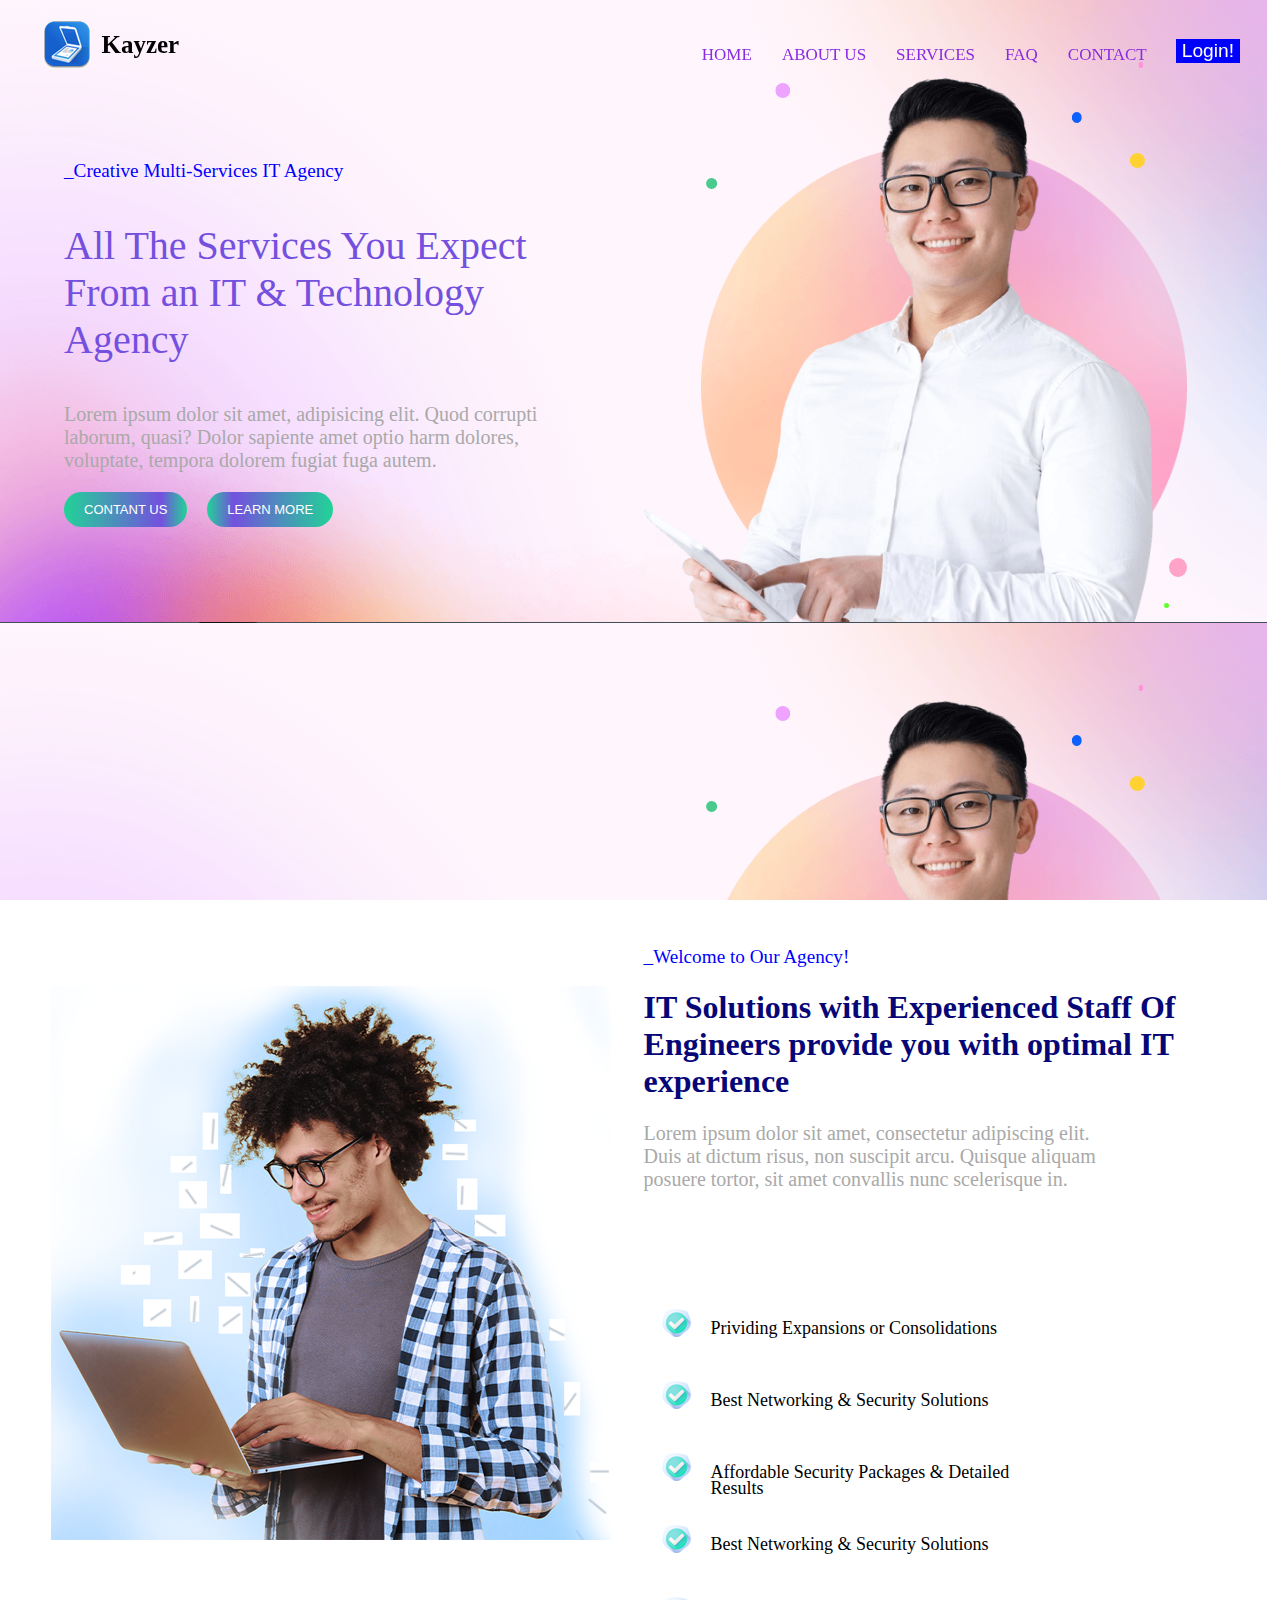
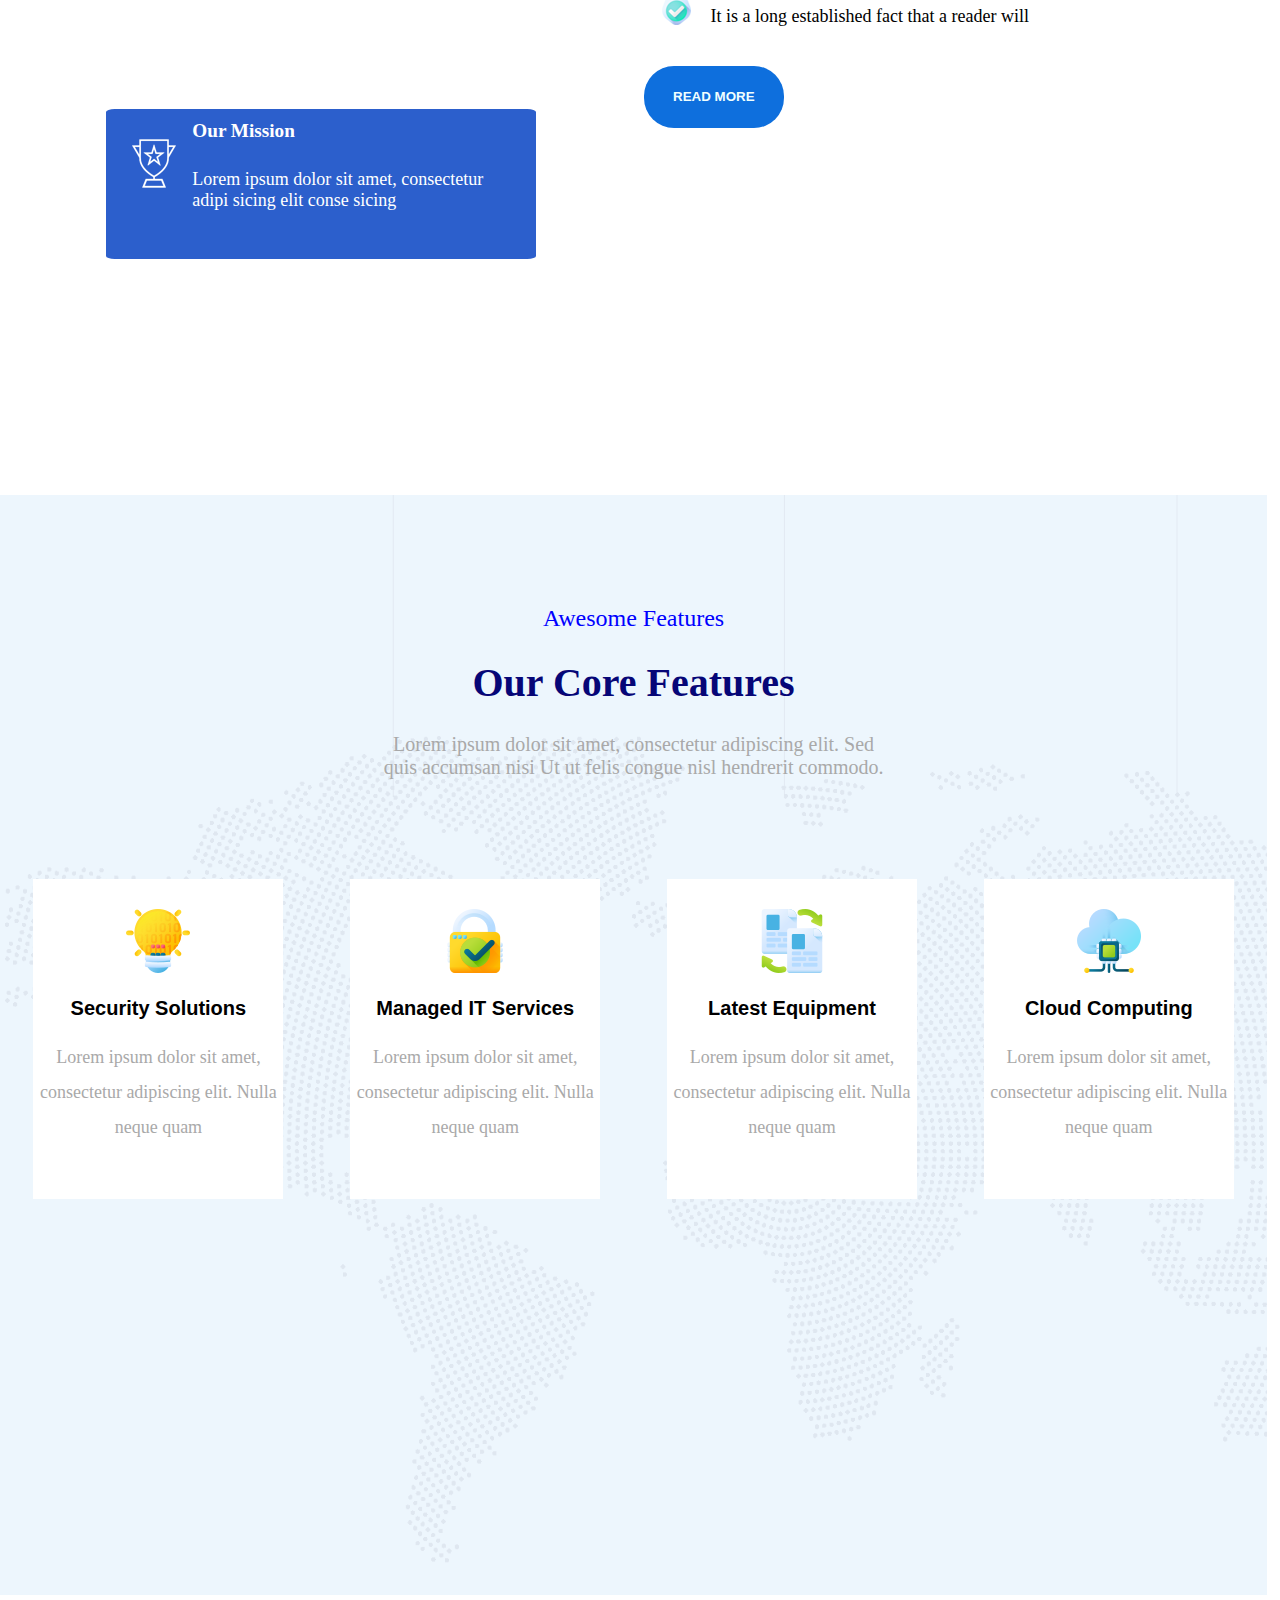
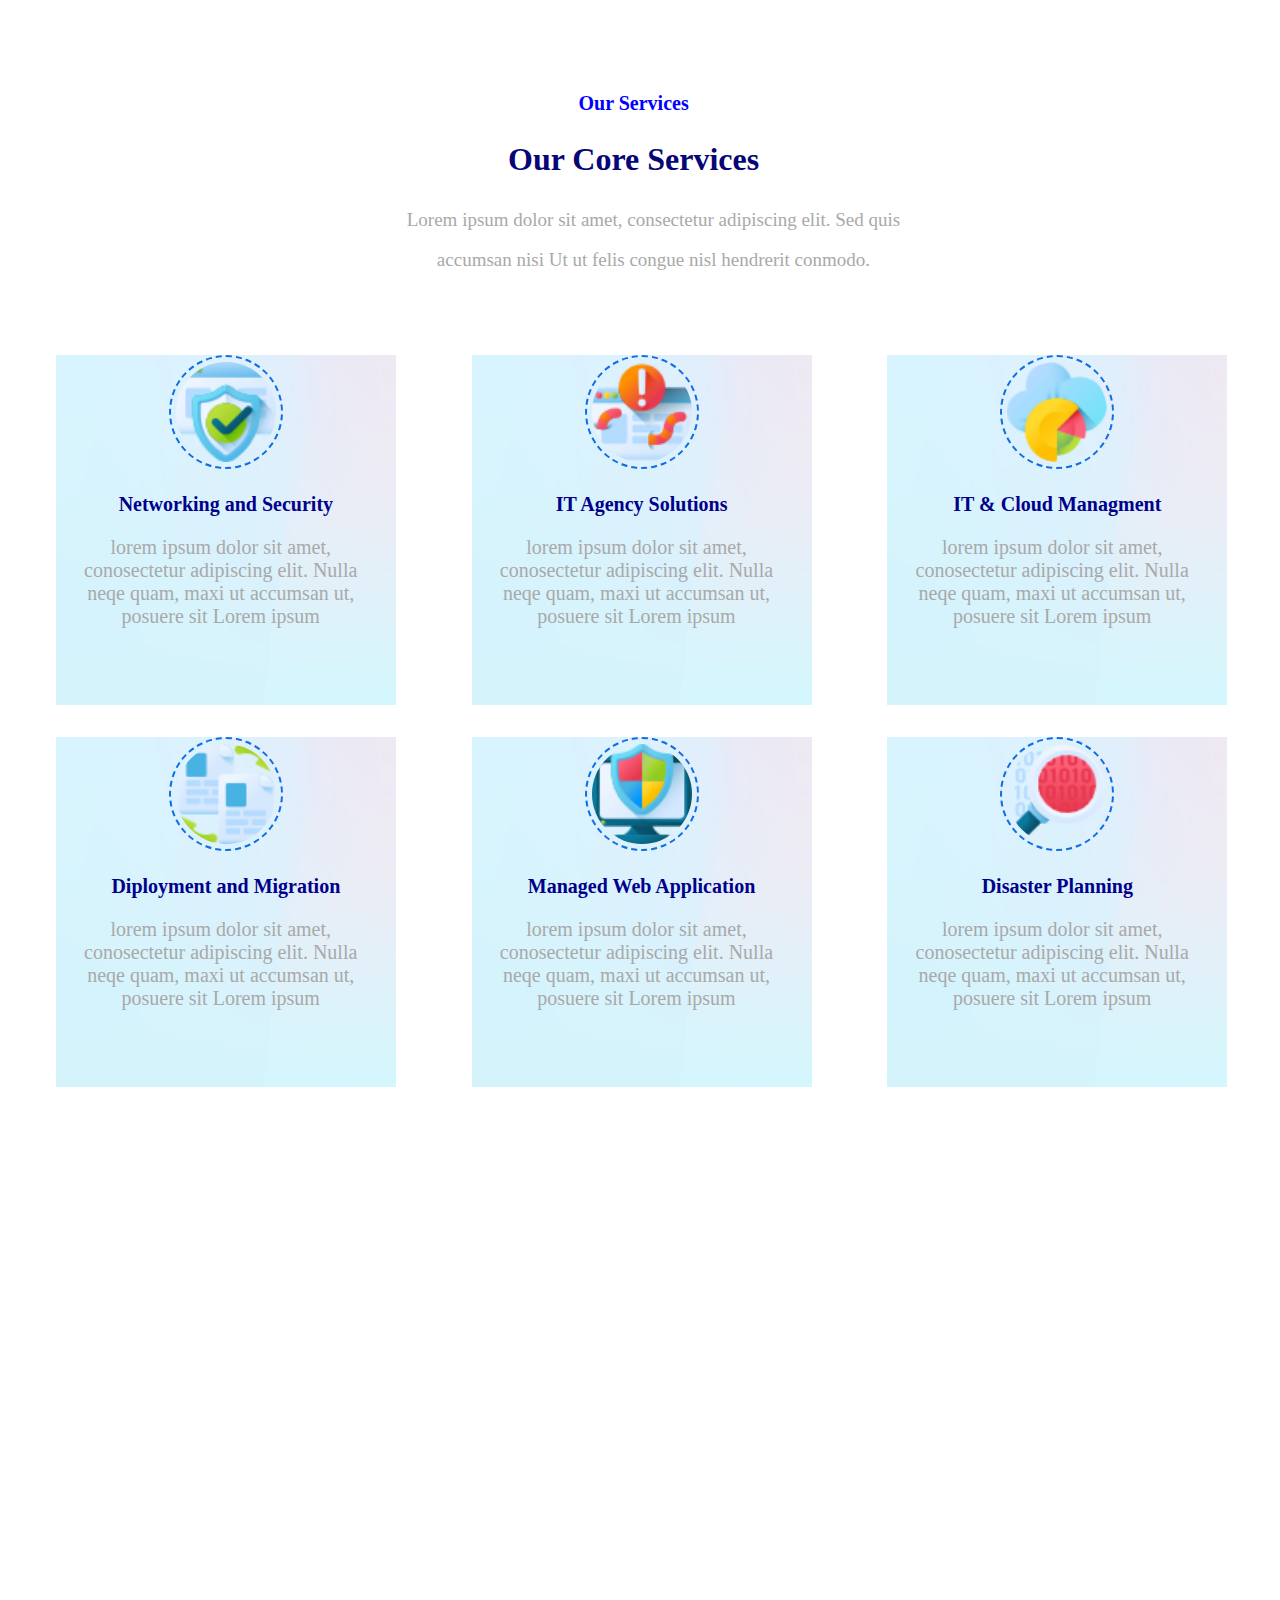
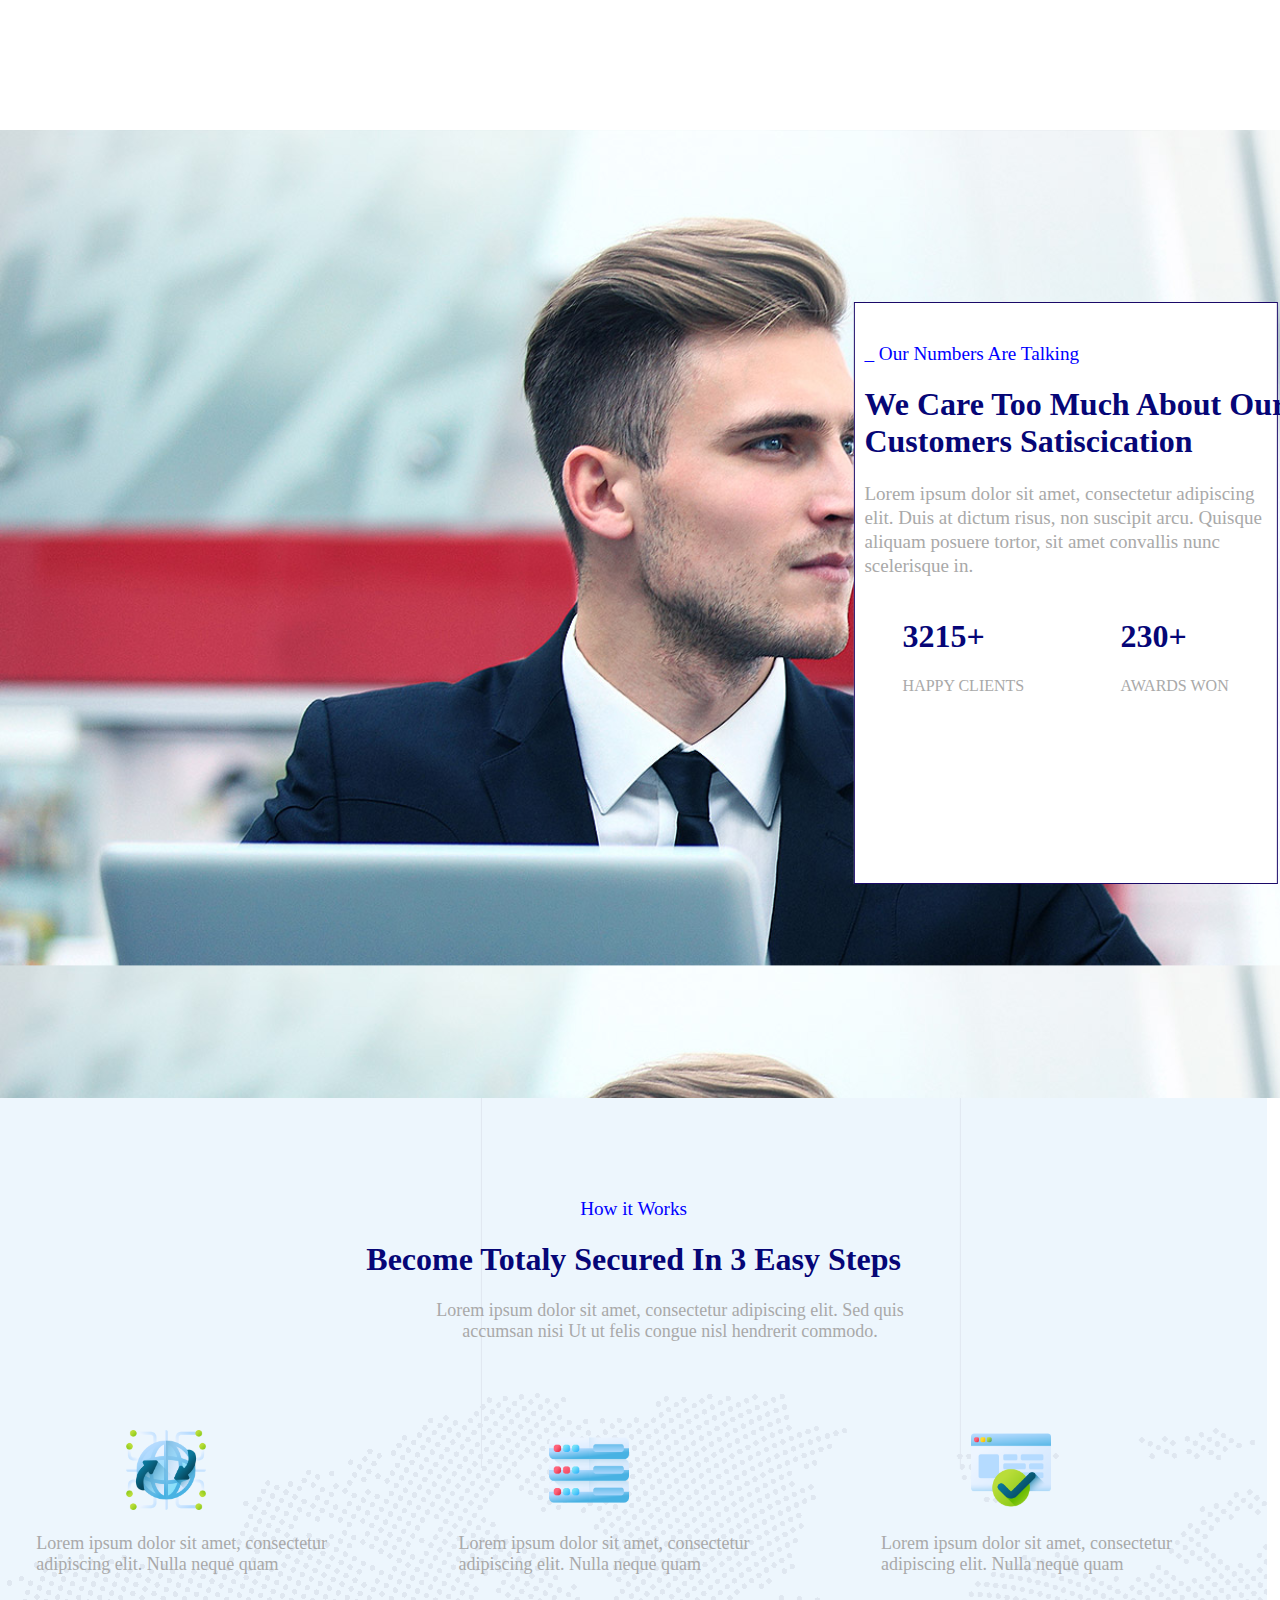
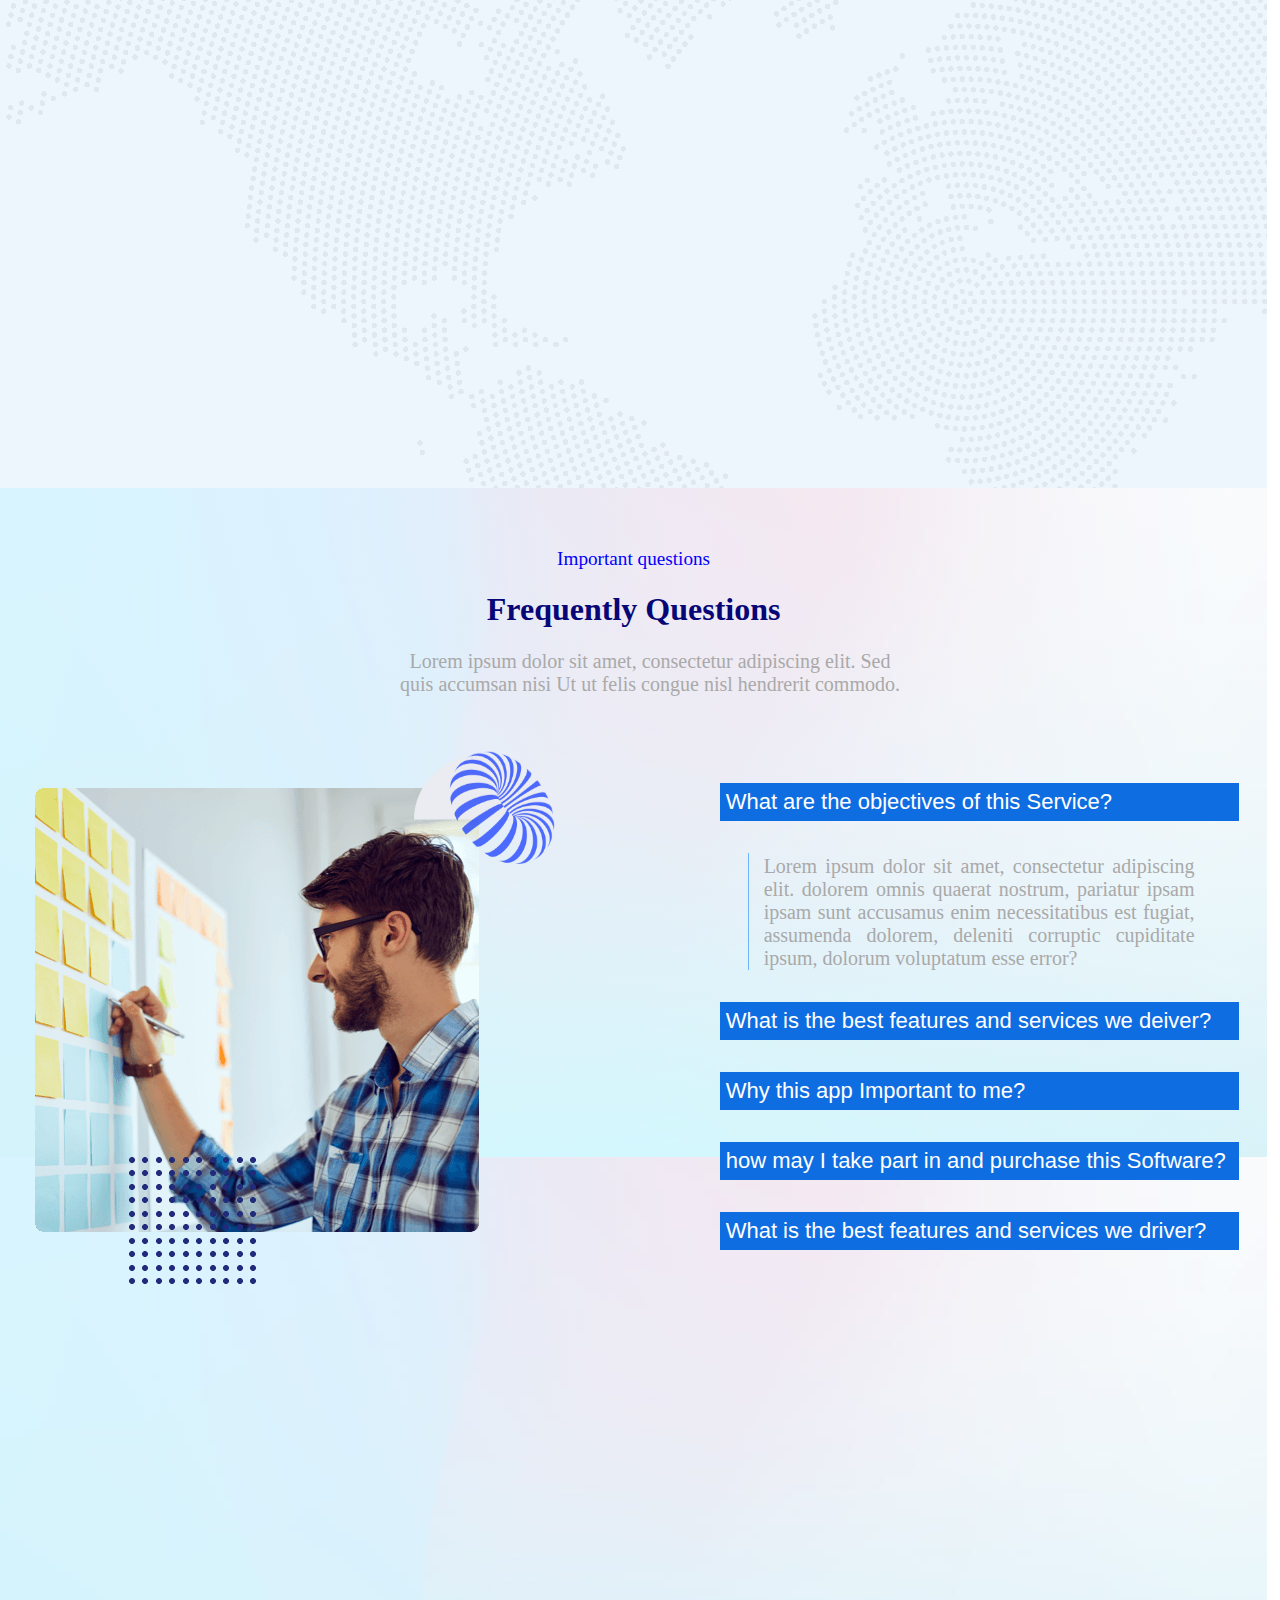
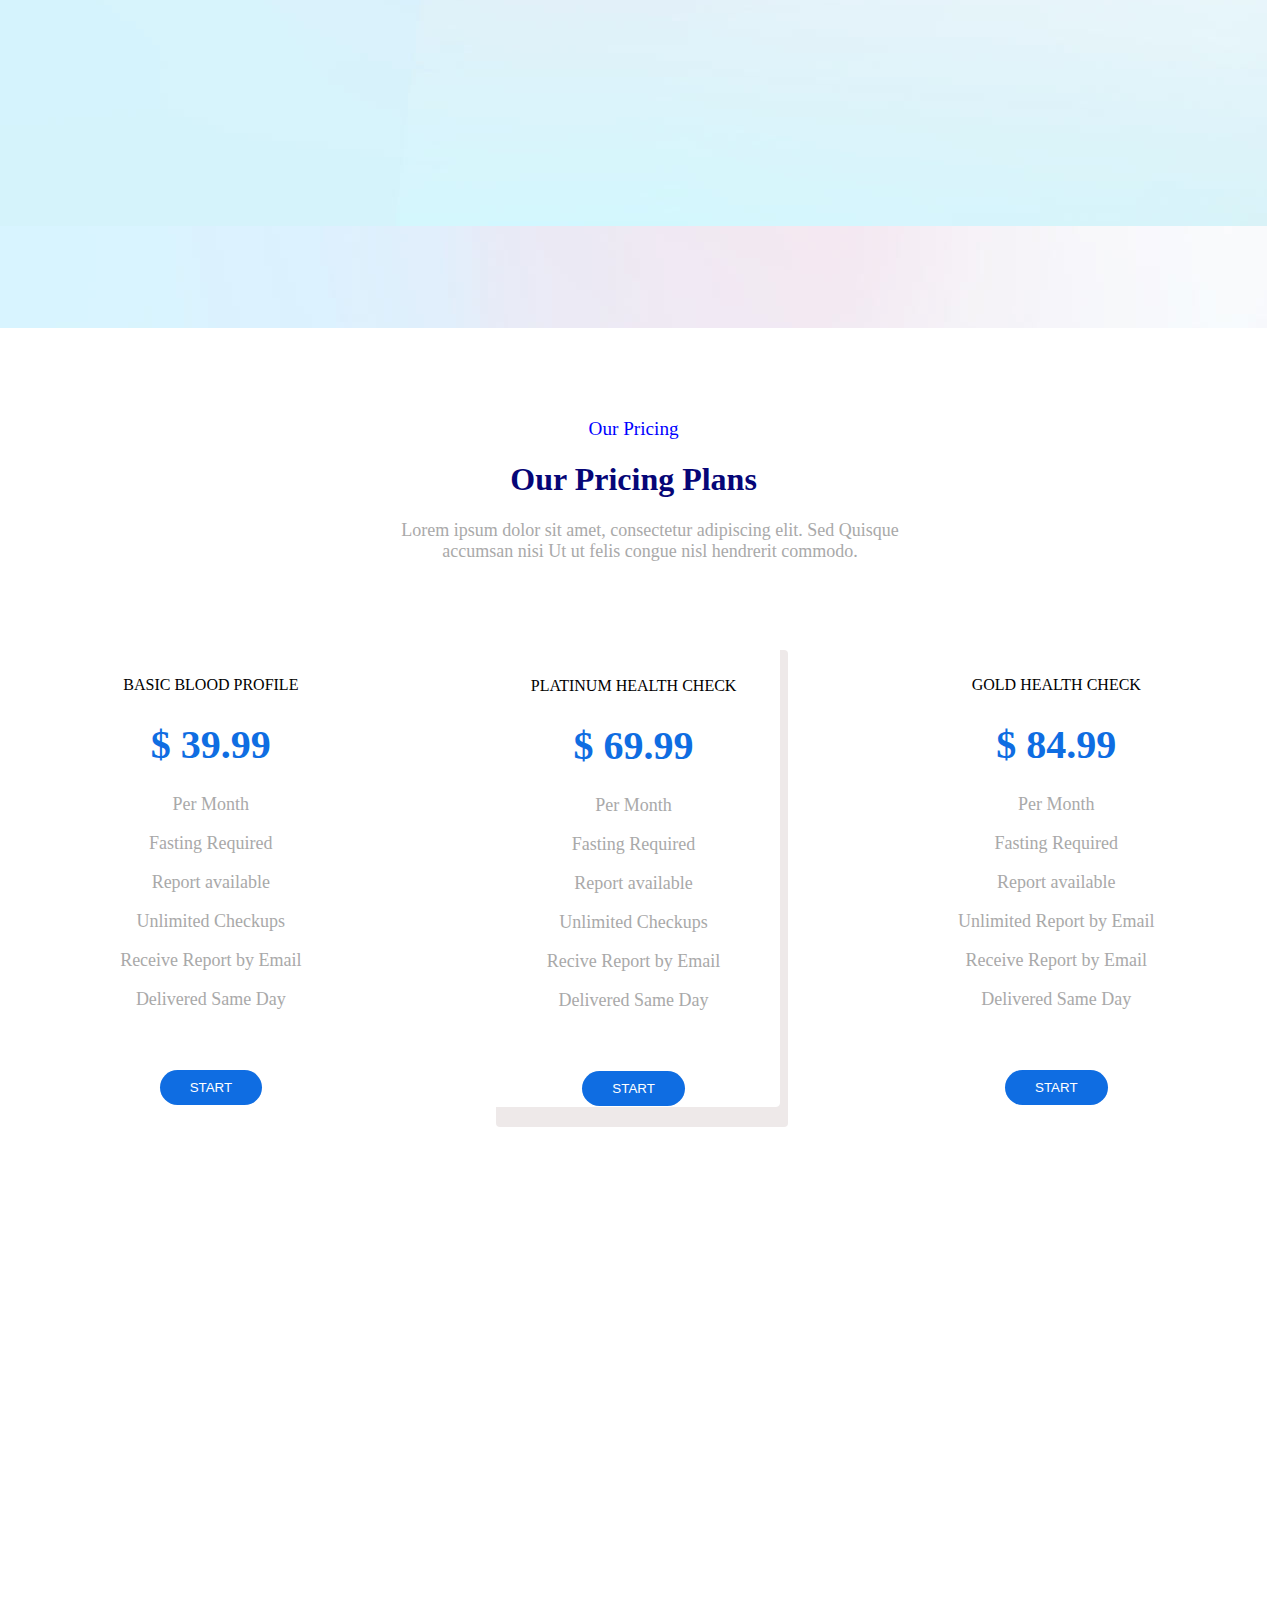
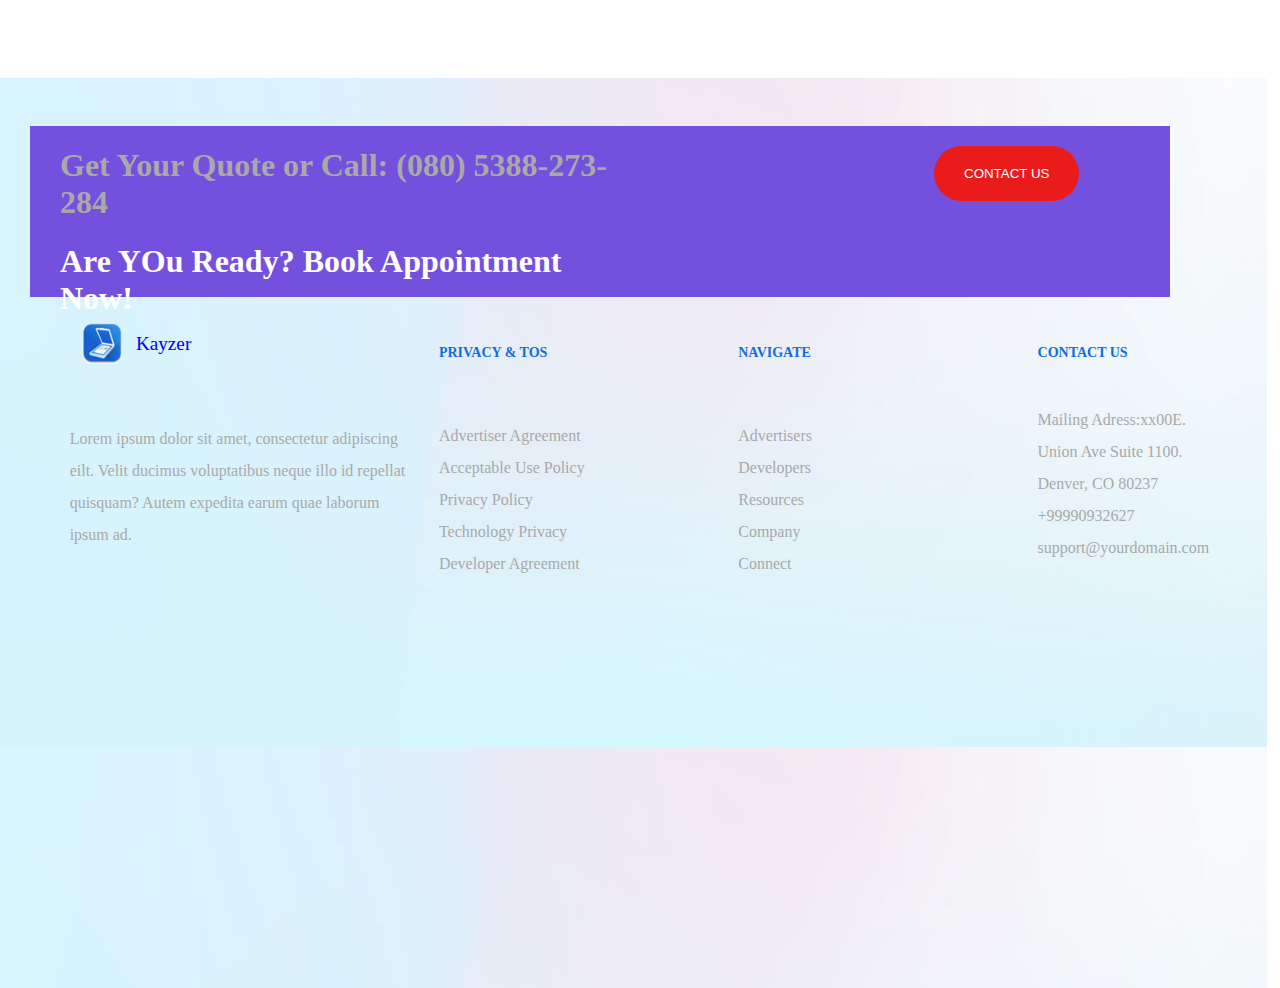
<file: index.html>
<!DOCTYPE html>
<html lang="en">
<head>
    <meta charset="UTF-8">
    <meta name="viewport" content="width=device-width, initial-scale=1.0">
    <link rel="stylesheet" href="style.css">
    <link rel="stylesheet" href="https://cdnjs.cloudflare.com/ajax/libs/font-awesome/6.2.0/css/all.min.css" integrity="sha512-xh6O/CkQoPOWDdYTDqeRdPCVd1SpvCA9XXcUnZS2FmJNp1coAFzvtCN9BmamE+4aHK8yyUHUSCcJHgXloTyT2A==" crossorigin="anonymous" referrerpolicy="no-referrer"/>
    <script src="https://code.jquery.com/jquery-3.6.1.js"></script>
    <script src="https://cdnjs.cloudflare.com/ajax/libs/jquery/3.6.1/jquery.min.js"></script>
    <title>Kayzer Business IT&StartUp Technology</title>
</head>
<body>
    <script>
        $(document).ready(function(){
            $(window).bind('scroll',function(){
                var gap=100;
                if($(window).scrollTop()>gap){
                    $('nav').addClass('active');
                    $('.adiv a').addClass('show');
                }else{
                    $('nav').removeClass('active');
                    $('.adiv a').removeClass('show');
                }
            })
        });
    </script>
    <div id="first">
        <nav>
            <input type="checkbox" class="check">
            <label for="check" class="checkbtn">
                <i class="fa-solid fa-bars"></i></label>
           <div id="logo">
            <span id="limg"><img src="img/logo.png"></span>
            <div id="ltext">Kayzer</div></div>
            <div class="adiv">
                <ul>
                    <li><a class="active" href="index.html">Home</a></li>
                    <li><a class="active" href="about.html">About Us</a></li>
                    <li><a class="active" href="service.html">Services</a></li>
                    <li><a class="active" href="faq.html">FAQ</a></li>
                    <li><a class="active" href="contact.html">Contact</a></li>
                    <button id="login-btn">Login!</button>
                </ul>
            </div>
        </nav>
        <div id="second">
        <span>_Creative Multi-Services IT Agency</span>
        <p class="second1">All The Services You Expect From an IT & Technology Agency</p>
        <p class="second2">Lorem ipsum dolor sit amet, adipisicing elit. Quod corrupti
            laborum, quasi? Dolor sapiente amet optio harm dolores,
             voluptate, tempora dolorem fugiat fuga autem.
        </p>
        <button id="contant-btn">CONTANT US</button>&nbsp;&nbsp;&nbsp;&nbsp;
        <button id="learn-btn">LEARN MORE</button></br><br><br>
        </div>
        </div>
        <div id="third">
            <div id="third1"><img src="img/third.png" class="third1img">
                <div class="third11">
                <div id="s55">
                    <img src="img/s55.png" id="s55"></div>    
                    <div class="third111">
                        <h4 class="third112">Our Mission</h4>
                        <p class="third113">Lorem ipsum dolor sit amet, consectetur
                            adipi sicing elit conse sicing</p></div>
                </div>
            </div>
            <div id="third2">
                <span>_Welcome to Our Agency!</span>
             <h1 class="third21">IT Solutions with Experienced Staff Of Engineers provide you with optimal IT experience</h1>
             <p class="third22">Lorem ipsum dolor sit amet, consectetur adipiscing elit. Duis at dictum
                risus, non suscipit arcu. Quisque aliquam posuere tortor, sit amet 
                convallis nunc scelerisque in.</p>
            <ul class="thirdul"><li><div class="thirdcheck">
                <div class="thirdli1"><img src="img/check.png"></div><div class="thirdli2">Prividing Expansions or Consolidations</div></div></li>
                    <li><div class="thirdcheck">
                        <div class="thirdli1"><img src="img/check.png"></div><div class="thirdli2">Best Networking & Security Solutions</div></div></li>
                    <li><div class="thirdcheck">
                        <div class="thirdli1"><img src="img/check.png"></div><div class="thirdli2">Affordable Security Packages & Detailed Results</div></div></li>
                    <li><div class="thirdcheck">
                            <div class="thirdli1"><img src="img/check.png"></div><div class="thirdli2">Best Networking & Security Solutions </div></div></li>
                    <li><div class="thirdcheck">
                        <div class="thirdli1"><img src="img/check.png"></div><div class="thirdli2">It is a long established fact that a reader will</div></div></li>
                </ul>   
                <button id="read-btn">READ MORE</button>   
            </div>
        </div>
        <div id="fourth">
            <div class="fourth1">
            <span>Awesome Features</span>
            <h1>Our Core Features</h1>
            <p class="fourth11">Lorem ipsum dolor sit amet, consectetur adipiscing elit. Sed quis
                accumsan nisi Ut ut felis congue nisl hendrerit commodo.
            </p></div>
            <div id="fourth2">
            <div id="fourth21"><img src="img/n3.png" class="fourth210">
                <h3 class="fourth211">Security Solutions</h3>
                <p class="fourth212">Lorem ipsum dolor sit amet, 
                    consectetur adipiscing elit.
                    Nulla neque quam</p>
            </div>
            <div id="fourth21"><img src="img/n5.png" class="fourth210">
                <h3 class="fourth211">Managed IT Services</h3>
                <p class="fourth212">Lorem ipsum dolor sit amet,
                     consectetur adipiscing elit.
                     Nulla neque quam</p>
            </div>
            <div id="fourth21"><img src="img/s4.png" class="fourth210">
                <h3 class="fourth211">Latest Equipment</h3>
                <p class="fourth212">Lorem ipsum dolor sit amet,
                     consectetur adipiscing elit.
                     Nulla neque quam</p>
            </div>
            <div id="fourth21"><img src="img/n7.png" class="fourth210">
                <h3 class="fourth211">Cloud Computing</h3>
                <p class="fourth212">Lorem ipsum dolor sit amet,
                     consectetur adipiscing elit.
                     Nulla neque quam</p>
            </div>
        </div>
        </div>
        <div id="five">
            <div id="five1">
            <h4 class="five11">Our Services</h4>
            <h1 class="five12">Our Core Services</h1>
            <p class="five13">Lorem ipsum dolor sit amet, consectetur adipiscing elit. Sed quis
                accumsan nisi Ut ut felis congue nisl hendrerit conmodo.</p>
            </div>
            <div class="five2">
            <div class="five21"><img src="img/s1.png" id="s1">
                <h3 class="five211">Networking and Security</h3>
                <p class="five212">lorem ipsum dolor sit amet, 
                    conosectetur adipiscing elit. Nulla
                    neqe quam, maxi ut accumsan ut,
                     posuere sit Lorem ipsum </p>
            </div>
            <div class="five21"><img src="img/s2.png" id="s1">
                <h3 class="five211">IT Agency Solutions</h3>
                <p class="five212">lorem ipsum dolor sit amet, 
                    conosectetur adipiscing elit. Nulla
                    neqe quam, maxi ut accumsan ut,
                     posuere sit Lorem ipsum </p>
            </div>
            <div class="five21"><img src="img/s3.png" id="s1">
                <h3 class="five211">IT & Cloud Managment</h3>
                <p class="five212">lorem ipsum dolor sit amet, 
                    conosectetur adipiscing elit. Nulla
                    neqe quam, maxi ut accumsan ut,
                     posuere sit Lorem ipsum </p>
            </div>
            <div class="five21"><img src="img/s4.png" id="s1">
                <h3 class="five211">Diployment and Migration</h3>
                <p class="five212">lorem ipsum dolor sit amet, 
                    conosectetur adipiscing elit. Nulla
                    neqe quam, maxi ut accumsan ut,
                     posuere sit Lorem ipsum </p>
            </div>
            <div class="five21"><img src="img/s5.png" id="s1">
                <h3 class="five211">Managed Web Application</h3>
                <p class="five212">lorem ipsum dolor sit amet, 
                    conosectetur adipiscing elit. Nulla
                    neqe quam, maxi ut accumsan ut,
                     posuere sit Lorem ipsum </p>
            </div>
            <div class="five21"><img src="img/s6.png" id="s1">
                <h3 class="five211">Disaster Planning</h3>
                <p class="five212">lorem ipsum dolor sit amet, 
                    conosectetur adipiscing elit. Nulla
                    neqe quam, maxi ut accumsan ut,
                     posuere sit Lorem ipsum </p>
            </div>
        </div>
        </div>
        <div id="six">
            <div class="six1"><span class="six10">_ Our Numbers Are Talking</span>
                <h1 class="six12">We Care Too Much About Our Customers Satiscication</h1>
                <p class="six13">Lorem ipsum dolor sit amet, consectetur adipiscing elit. Duis at
                    dictum risus, non suscipit arcu. Quisque aliquam posuere tortor,
                    sit amet convallis nunc scelerisque in.
                </p>
                <div class="six2">
                    <div class="six21">
                        <h1>3215+</h1>
                        <p>HAPPY CLIENTS</p>
                    </div>
                    <div class="six22">
                        <h1>230+</h1>
                        <p>AWARDS WON</p>
                    </div>
                </div>
            </div>
        </div>
        <div id="seven">
                <div class="seven1">
                    <span>How it Works</span>
                    <h1>Become Totaly Secured In 3 Easy Steps</h1>
                    <p class="seven11">Lorem ipsum dolor sit amet, consectetur adipiscing elit. Sed quis 
                        accumsan nisi Ut ut felis congue nisl hendrerit commodo.
                    </p>
                </div>
                <div class="seven2">
                    <div class="seven21"><img src="img/h1.png" id="h1">
                        <p>Lorem ipsum dolor sit amet, consectetur
                            adipiscing elit. Nulla neque quam</p>
                    </div>
                    <div class="seven21"><img src="img/h2.png" id="h1">
                        <p>Lorem ipsum dolor sit amet, consectetur
                            adipiscing elit. Nulla neque quam</p>
                    </div>
                    <div class="seven21"><img src="img/h3.png" id="h1">
                        <p>Lorem ipsum dolor sit amet, consectetur
                            adipiscing elit. Nulla neque quam</p>
                    </div>
                </div>
            </div>
        <div id="eight">
            <div id="eight1">
                <span>Important questions</span>
                <h1>Frequently Questions</h1>
                <p class="eight11">Lorem ipsum dolor sit amet, consectetur adipiscing elit. Sed quis
                    accumsan nisi Ut ut felis congue nisl hendrerit commodo.
                </p>
            </div>
            <div id="eight2">
                <div class="eight21"><img src="img/about.png" class="eightimg"></div>
                <div class="container">
                    <div class="accordion">
                        <div class="question">
                            <button class="quesbtn"><h5>What are the objectives of this Service?</h5></button>
                        </div>
                        <div class="panel">
                            <p>Lorem ipsum dolor sit amet, consectetur adipiscing elit. dolorem
                            omnis quaerat nostrum, pariatur ipsam ipsam sunt accusamus enim
                            necessitatibus est fugiat, assumenda dolorem, deleniti corruptic 
                            cupiditate ipsum, dolorum voluptatum esse error?
                            </p></div>
                    </div>
                    <div class="accordion">
                        <div class="question">
                            <button class="quesbtn"><h5>What is the best features and services we deiver?</h5></button>
                        </div>
                        <div class="panel">
                            <p>Lorem ipsum dolor sit amet, consectetur adipiscing elit. dolorem
                                    omnis quaerat nostrum, pariatur ipsam ipsam sunt accusamus enim
                                    necessitatibus est fugiat, assumenda dolorem, deleniti corruptic 
                                    cupiditate ipsum, dolorum voluptatum esse error?
                            </p></div>
                        </div>
                    <div class="accordion">
                        <div class="question">
                            <button class="quesbtn"><h5>Why this app Important to me?</h5></button>
                        </div>
                        <div class="panel">
                            <p>Lorem ipsum dolor sit amet, consectetur adipiscing elit. dolorem
                                    omnis quaerat nostrum, pariatur ipsam ipsam sunt accusamus enim
                                    necessitatibus est fugiat, assumenda dolorem, deleniti corruptic 
                                    cupiditate ipsum, dolorum voluptatum esse error?
                            </p></div>
                        </div>
                    <div class="accordion">
                        <div class="question">
                            <button class="quesbtn"><h5>how may I take part in and purchase this Software?</h5></button>
                        </div>
                        <div class="panel">
                            <p>Lorem ipsum dolor sit amet, consectetur adipiscing elit. dolorem
                                    omnis quaerat nostrum, pariatur ipsam ipsam sunt accusamus enim
                                    necessitatibus est fugiat, assumenda dolorem, deleniti corruptic 
                                    cupiditate ipsum, dolorum voluptatum esse error?
                            </p></div>
                    </div>
                    <div class="accordion">
                        <div class="question">
                            <button class="quesbtn"><h5>What is the best features and services we driver?</h5></button>
                        </div>
                        <div class="panel">
                            <p>Lorem ipsum dolor sit amet, consectetur adipiscing elit. dolorem
                                    omnis quaerat nostrum, pariatur ipsam ipsam sunt accusamus enim
                                    necessitatibus est fugiat, assumenda dolorem, deleniti corruptic 
                                    cupiditate ipsum, dolorum voluptatum esse error?
                            </p></div>
                        </div>
                    </div>
                </div>
            </div>
        <div id="nine">
            <div class="nine1">
                <span>Our Pricing</span>
                <h1>Our Pricing Plans</h1>
                <p class="nine11">Lorem ipsum dolor sit amet, consectetur adipiscing elit. Sed Quisque
                    accumsan nisi Ut ut felis congue nisl hendrerit commodo.
                </p>
            </div>
            <div class="nine2">
                <div class="nine21">
                    <p class="nine211">BASIC BLOOD PROFILE</p>
                    <h1 class="nine212">$ 39.99</h1>
                    <p class="nine213">Per Month</p>
                    <div class="nine214"><div class="nine2141"><p>Fasting Required</p></div>
                        <p>Report available</p>
                        <p>Unlimited Checkups</p>
                        <p>Receive Report by Email</p>
                        <p>Delivered Same Day</p><br><br></div>
                        <button id="btnS">START</button>
                </div>
                <div class="nine22">
                    <p class="nine211">PLATINUM HEALTH CHECK</p>
                    <h1 class="nine212">$ 69.99</h1>
                    <p class="nine213">Per Month</p>
                    <div class="nine214"><p>Fasting Required</p>
                        <p>Report available</p>
                        <p>Unlimited Checkups</p>
                        <p>Recive Report by Email</p>
                        <p>Delivered Same Day</p><br><br>
                    </div>
                    <button id="btnS">START</button>
                </div>
                <div class="nine21">
                    <p class="nine211">GOLD HEALTH CHECK</p>
                    <h1 class="nine212">$ 84.99</h1>
                    <P class="nine213">Per Month</P>
                    <div class="nine214"><p>Fasting Required</p>
                        <p>Report available</p>
                        <p>Unlimited Report by Email</p>
                        <p>Receive Report by Email</p>
                        <p>Delivered Same Day</p><br><br>
                    </div>
                    <button id="btnS">START</button>
                </div>
            </div>
        </div>
        <div id="tenth">
            <div class="tenth1">
              <div class="tenth11">
                <h1 class="tenth111">Get Your Quote or Call: (080) 5388-273-284</h1>
                <h1 class="tenth112">Are YOu Ready? Book Appointment Now!</h1>
            </div>  
            <div class="tenth12"><button class="tenbtn">CONTACT US</button>
            </div>
            </div>
            <div class="tenth2">
            <div class="tenth21"><div class="tenth20"><img src="img/logo.png" class="tenth211">
            <span class="tenth212">Kayzer</span></div>
            <p class="tenth213">Lorem ipsum dolor sit amet, consectetur adipiscing
            eilt. Velit ducimus voluptatibus neque illo id repellat
            quisquam? Autem expedita earum quae laborum ipsum ad.
            </p>
            <i class="fa-brands fa-square-facebook"></i>
            <i class="fa-brands fa-square-twitter"></i>
            <i class="fa-brands fa-square-google-plus"></i>
            <i class="fa-brands fa-square-instagram"></i>
            <i class="fa-brands fa-linkedin"></i>
            </div>
            <div class="tenth22"><h6>PRIVACY & TOS</h6>
            <p class="tenth221">
                <ul class="tenth220"><li>Advertiser Agreement</li>
                <li>Acceptable Use Policy</li>
                <li>Privacy Policy</li>
                <li>Technology Privacy</li>
                <li>Developer Agreement</li>
            </ul>
            </p></div>
            <div class="tenth22">
                <h6>NAVIGATE</h6>
                <P class="tenth222">
                    <ul class="tenth220">
                    <li>Advertisers</li>
                    <li>Developers</li>
                    <li>Resources</li>
                    <li>Company</li>
                    <li>Connect</li>
                </ul>
                </P>
            </div>
            <div class="tenth22">
                <h6>CONTACT US</h6>
                <p class="tenth223">Mailing Adress:xx00E. Union Ave 
                    Suite 1100. Denver, CO 80237
                    +99990932627
                    support@yourdomain.com
                </p>
            </div>
        </div>
        </div>
        <script src="text.js"> </script>
</body>
</html>
</file>
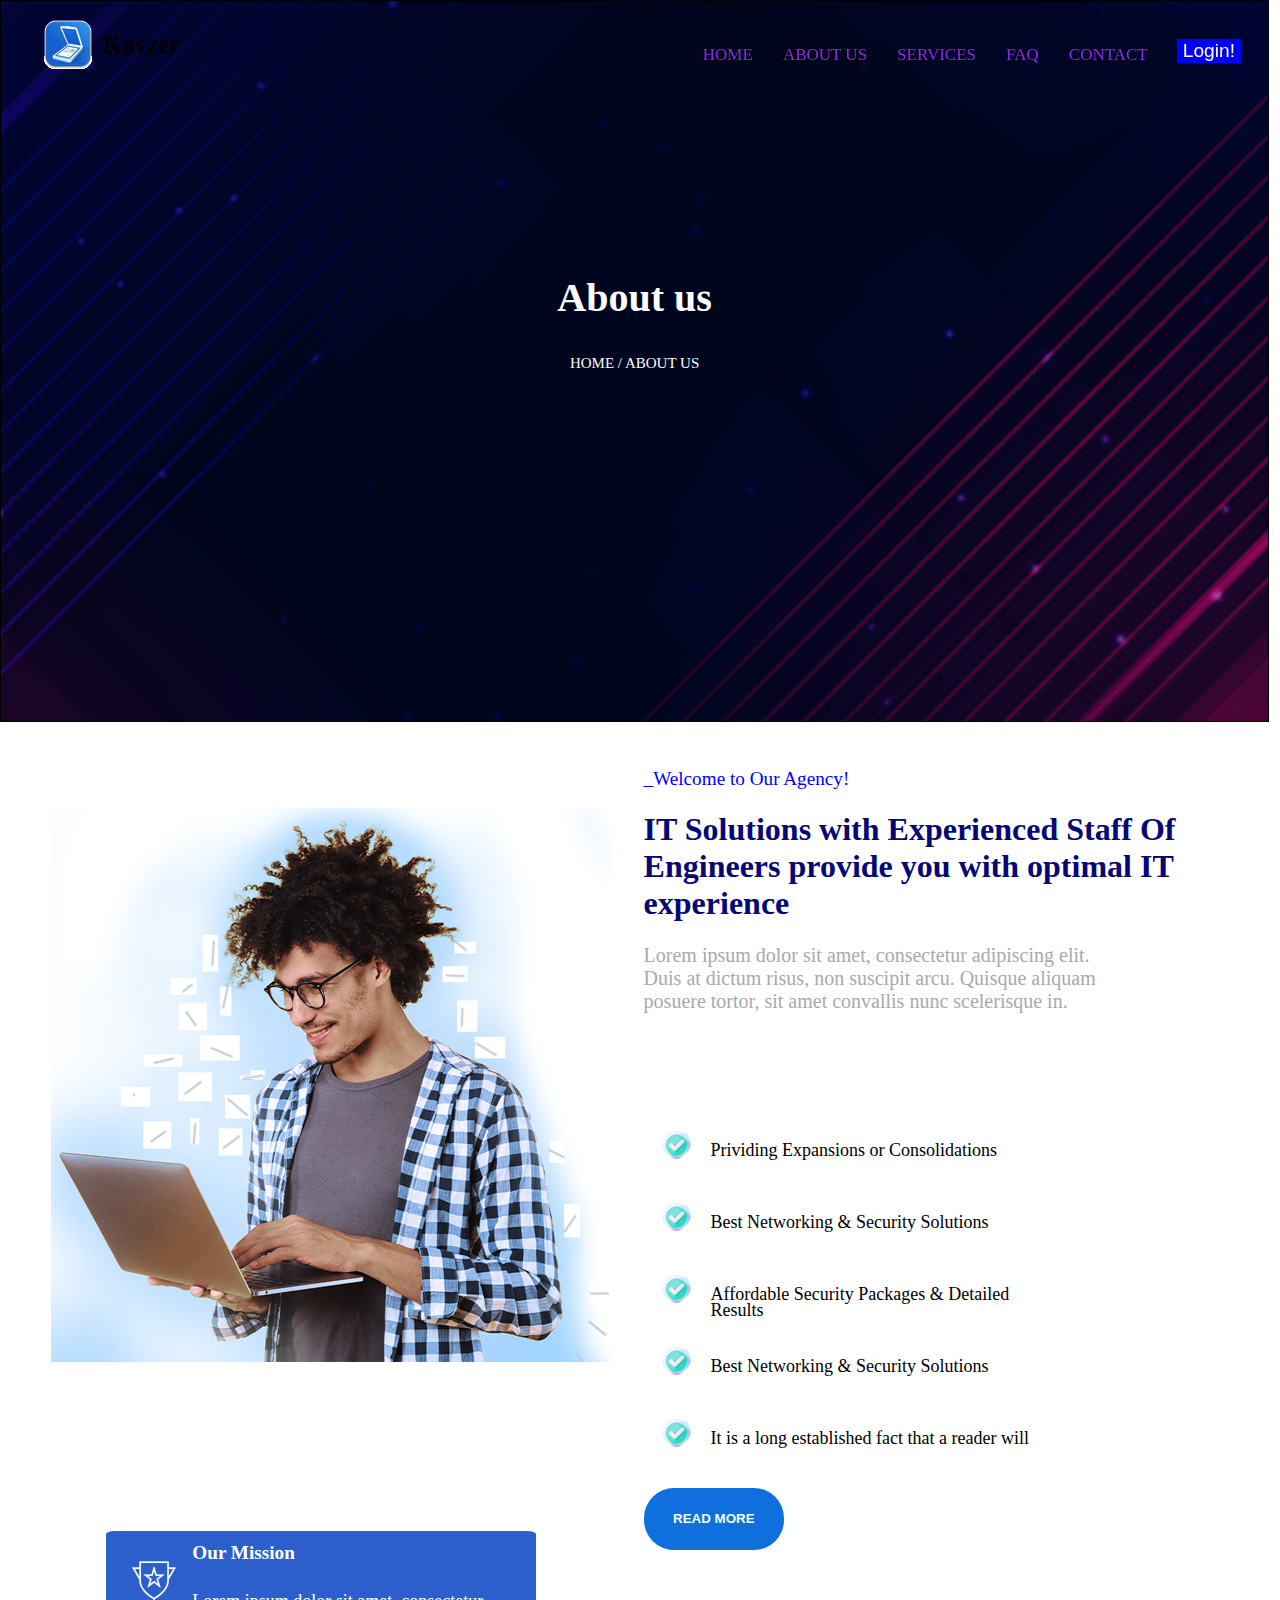
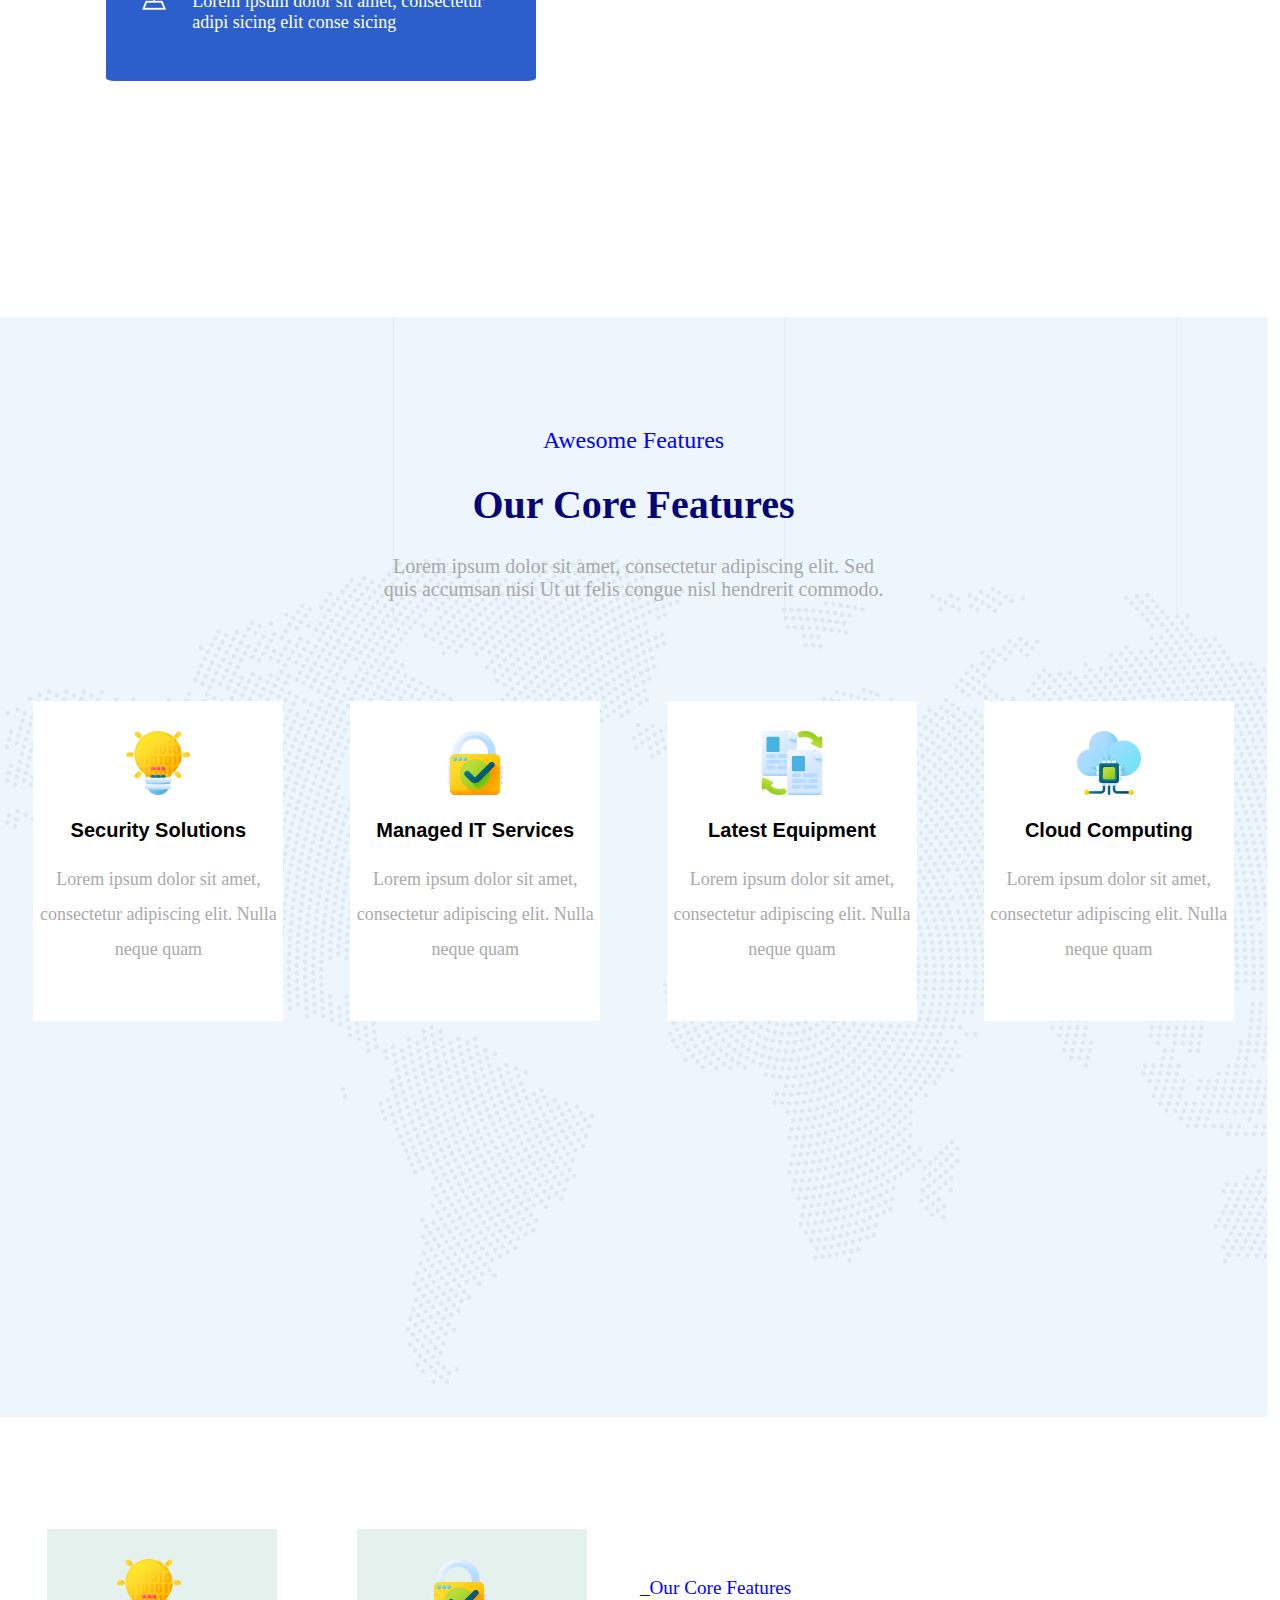
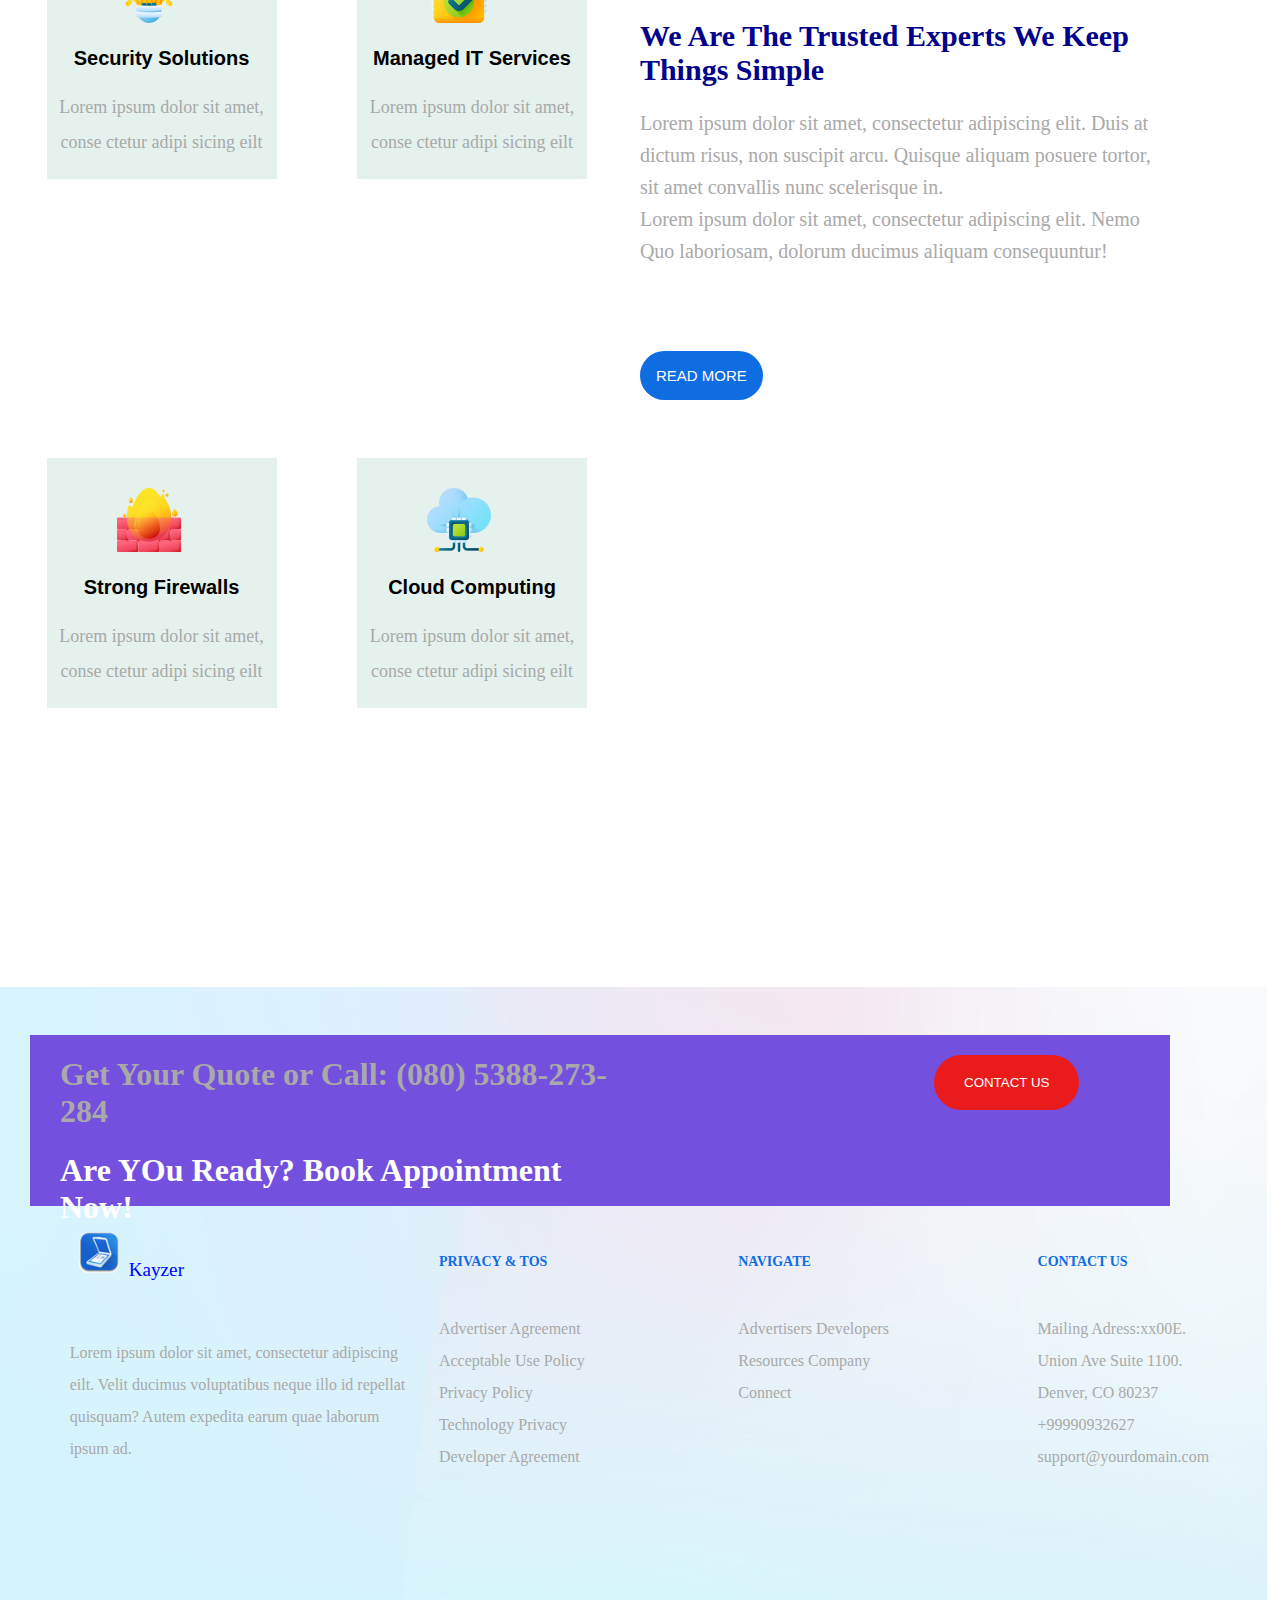
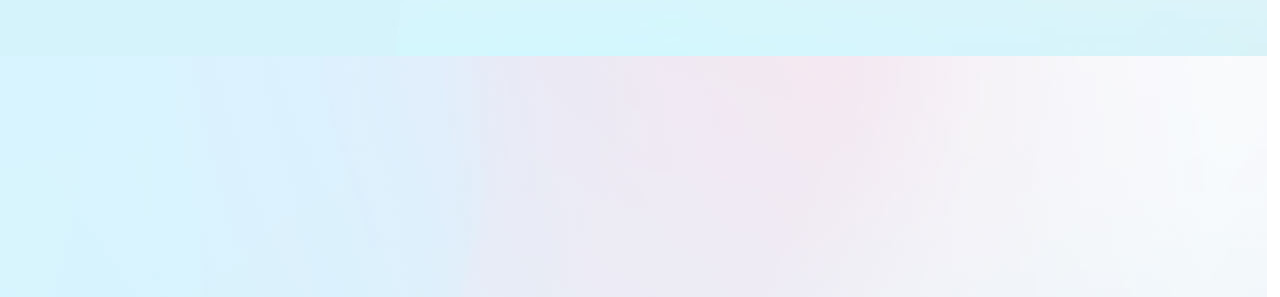
<file: about.html>
<!DOCTYPE html>
<html lang="en">
<head>
    <meta charset="UTF-8">
    <title>About Us</title>
    <meta name="viewport" content="width=device-width, initial-scale=1.0">
    <link rel="stylesheet" href="style.css">
    <link rel="stylesheet" href="https://cdnjs.cloudflare.com/ajax/libs/font-awesome/6.2.0/css/all.min.css" integrity="sha512-xh6O/CkQoPOWDdYTDqeRdPCVd1SpvCA9XXcUnZS2FmJNp1coAFzvtCN9BmamE+4aHK8yyUHUSCcJHgXloTyT2A==" crossorigin="anonymous" referrerpolicy="no-referrer"/>
    <script src="https://code.jquery.com/jquery-3.6.1.js"></script>
    <script src="https://cdnjs.cloudflare.com/ajax/libs/jquery/3.6.1/jquery.min.js"></script>
</head>
<body>
    <script>
        $(document).ready(function(){
            $(window).bind('scroll',function(){
                var gap=50;
                if($(window).scrollTop()>gap){
                    $('nav').addClass('active');
                }else{
                    $('nav').removeClass('active');
                }
            })
        });
    </script>
        <div id="firsts">
            <nav>
                <input type="checkbox" class="check">
                <label for="check" class="checkbtn">
                    <i class="fa-solid fa-bars"></i></label>
               <div id="logo">
                <span id="limg"><img src="img/logo.png"></span>
                <div id="ltext">Kayzer</div></div>
                    <div class="adiv">
                    <ul>
                    <li><a class="active" href="index.html">Home</a></li>
                    <li><a class="active" href="about.html">About Us</a></li>
                    <li><a class="active" href="service.html">Services</a></li>
                    <li><a class="active" href="faq.html">FAQ</a></li>
                    <li><a class="active" href="contact.html">Contact</a></li>
                    <button id="login-btn">Login!</button>
                    </ul>
                </div>
            </nav>
            <h2 class="aboutlogo">About us</h2>
            <p class="aboutp">HOME / ABOUT US</p>
    </div>
    <div id="third">
        <div id="third1"><img src="img/third.png" class="third1img">
            <div class="third11">
            <div id="s55">
                <img src="img/s55.png" id="s55"></div>    
                <div class="third111">
                    <h4 class="third112">Our Mission</h4>
                    <p class="third113">Lorem ipsum dolor sit amet, consectetur
                        adipi sicing elit conse sicing</p></div>
            </div>
        </div>
        <div id="third2">
            <span>_Welcome to Our Agency!</span>
         <h1 class="third21">IT Solutions with Experienced Staff Of Engineers provide you with optimal IT experience</h1>
         <p class="third22">Lorem ipsum dolor sit amet, consectetur adipiscing elit. Duis at dictum
            risus, non suscipit arcu. Quisque aliquam posuere tortor, sit amet 
            convallis nunc scelerisque in.</p>
        <ul class="thirdul"><li><div class="thirdcheck">
            <div class="thirdli1"><img src="img/check.png"></div><div class="thirdli2">Prividing Expansions or Consolidations</div></div></li>
                <li><div class="thirdcheck">
                    <div class="thirdli1"><img src="img/check.png"></div><div class="thirdli2">Best Networking & Security Solutions</div></div></li>
                <li><div class="thirdcheck">
                    <div class="thirdli1"><img src="img/check.png"></div><div class="thirdli2">Affordable Security Packages & Detailed Results</div></div></li>
                <li><div class="thirdcheck">
                        <div class="thirdli1"><img src="img/check.png"></div><div class="thirdli2">Best Networking & Security Solutions </div></div></li>
                <li><div class="thirdcheck">
                    <div class="thirdli1"><img src="img/check.png"></div><div class="thirdli2">It is a long established fact that a reader will</div></div></li>
            </ul>   
            <button id="read-btn">READ MORE</button>  
        </div>
    </div>
    <div id="fourth">
        <div class="fourth1">
        <span>Awesome Features</span>
        <h1>Our Core Features</h1>
        <p class="fourth11">Lorem ipsum dolor sit amet, consectetur adipiscing elit. Sed quis
            accumsan nisi Ut ut felis congue nisl hendrerit commodo.
        </p></div>
        <div id="fourth2">
        <div id="fourth21"><img src="img/n3.png" class="fourth210">
            <h3 class="fourth211">Security Solutions</h3>
            <p class="fourth212">Lorem ipsum dolor sit amet, 
                consectetur adipiscing elit.
                Nulla neque quam</p>
        </div>
        <div id="fourth21"><img src="img/n5.png" class="fourth210">
            <h3 class="fourth211">Managed IT Services</h3>
            <p class="fourth212">Lorem ipsum dolor sit amet,
                 consectetur adipiscing elit.
                 Nulla neque quam</p>
        </div>
        <div id="fourth21"><img src="img/s4.png" class="fourth210">
            <h3 class="fourth211">Latest Equipment</h3>
            <p class="fourth212">Lorem ipsum dolor sit amet,
                 consectetur adipiscing elit.
                 Nulla neque quam</p>
        </div>
        <div id="fourth21"><img src="img/n7.png" class="fourth210">
            <h3 class="fourth211">Cloud Computing</h3>
            <p class="fourth212">Lorem ipsum dolor sit amet,
                 consectetur adipiscing elit.
                 Nulla neque quam</p>
        </div>
    </div>
    </div>
    <div class="aboutfourth">
        <div class="aboutfourth1">
            <div id="aboutfourth11"><img src="img/n3.png" class="aboutfourth110">
                <h3 class="aboutfourth12">Security Solutions</h3>
                <p class="aboutfourth13">Lorem ipsum dolor sit amet, conse ctetur adipi sicing eilt</p>
            </div>
            <div id="aboutfourth11"><img src="img/n5.png" class="aboutfourth110">
                <h3 class="aboutfourth12">Managed IT Services</h3>
                <p class="aboutfourth13">Lorem ipsum dolor sit amet, conse ctetur adipi sicing eilt</p>
            </div>
            <div id="aboutfourth11"><img src="img/n6.png" class="aboutfourth110">
                <h3 class="aboutfourth12">Strong Firewalls</h3>
                <p class="aboutfourth13">Lorem ipsum dolor sit amet, conse ctetur adipi sicing eilt</p>
            </div>
            <div id="aboutfourth11"><img src="img/n7.png" class="aboutfourth110">
                <h3 class="aboutfourth12">Cloud Computing</h3>
                <p class="aboutfourth13">Lorem ipsum dolor sit amet, conse ctetur adipi sicing eilt</p>
            </div>
        </div>
        <div class="aboutfourth2">
            <span>_Our Core Features</span>
            <h1 class="aboutfourth2h">We Are The Trusted Experts We Keep Things Simple</h1>
            <p class="aboutfourth2p">Lorem ipsum dolor sit amet, consectetur adipiscing elit. Duis at dictum
                risus, non suscipit arcu. Quisque aliquam posuere tortor, sit amet 
                convallis nunc scelerisque in.</br>
                Lorem ipsum dolor sit amet, consectetur adipiscing elit. Nemo Quo
                laboriosam, dolorum ducimus aliquam consequuntur!
            </p>
            <button class="aboutread">READ MORE</button>
        </div>
    </div>
    <div id="tenth">
        <div class="tenth1">
          <div class="tenth11">
            <h1 class="tenth111">Get Your Quote or Call: (080) 5388-273-284</h1>
            <h1 class="tenth112">Are YOu Ready? Book Appointment Now!</h1>
        </div>  
        <div class="tenth12"><button class="tenbtn">CONTACT US</button>
        </div>
        </div>
        <div class="tenth2">
        <div class="tenth21"><img src="img/logo.png" class="tenth211">
        <span class="tenth212">Kayzer</span>
        <p class="tenth213">Lorem ipsum dolor sit amet, consectetur adipiscing
        eilt. Velit ducimus voluptatibus neque illo id repellat
        quisquam? Autem expedita earum quae laborum ipsum ad.
        </p>
        <i class="fa-brands fa-square-facebook"></i>
        <i class="fa-brands fa-square-twitter"></i>
        <i class="fa-brands fa-square-google-plus"></i>
        <i class="fa-brands fa-square-instagram"></i>
        <i class="fa-brands fa-linkedin"></i>
        </div>
        <div class="tenth22"><h6>PRIVACY & TOS</h6>
        <p class="tenth221">Advertiser Agreement
            Acceptable Use Policy
            Privacy Policy
            Technology Privacy
            Developer Agreement
        </p></div>
        <div class="tenth22">
            <h6>NAVIGATE</h6>
            <P class="tenth221">Advertisers
                Developers
                Resources
                Company
                Connect
            </P>
        </div>
        <div class="tenth22">
            <h6>CONTACT US</h6>
            <p class="tenth221">Mailing Adress:xx00E. Union Ave 
                Suite 1100. Denver, CO 80237
                +99990932627
                support@yourdomain.com
            </p>
        </div>
    </div>
    </div>
    <script src="text.js"> </script>
</body>
</html>
</file>
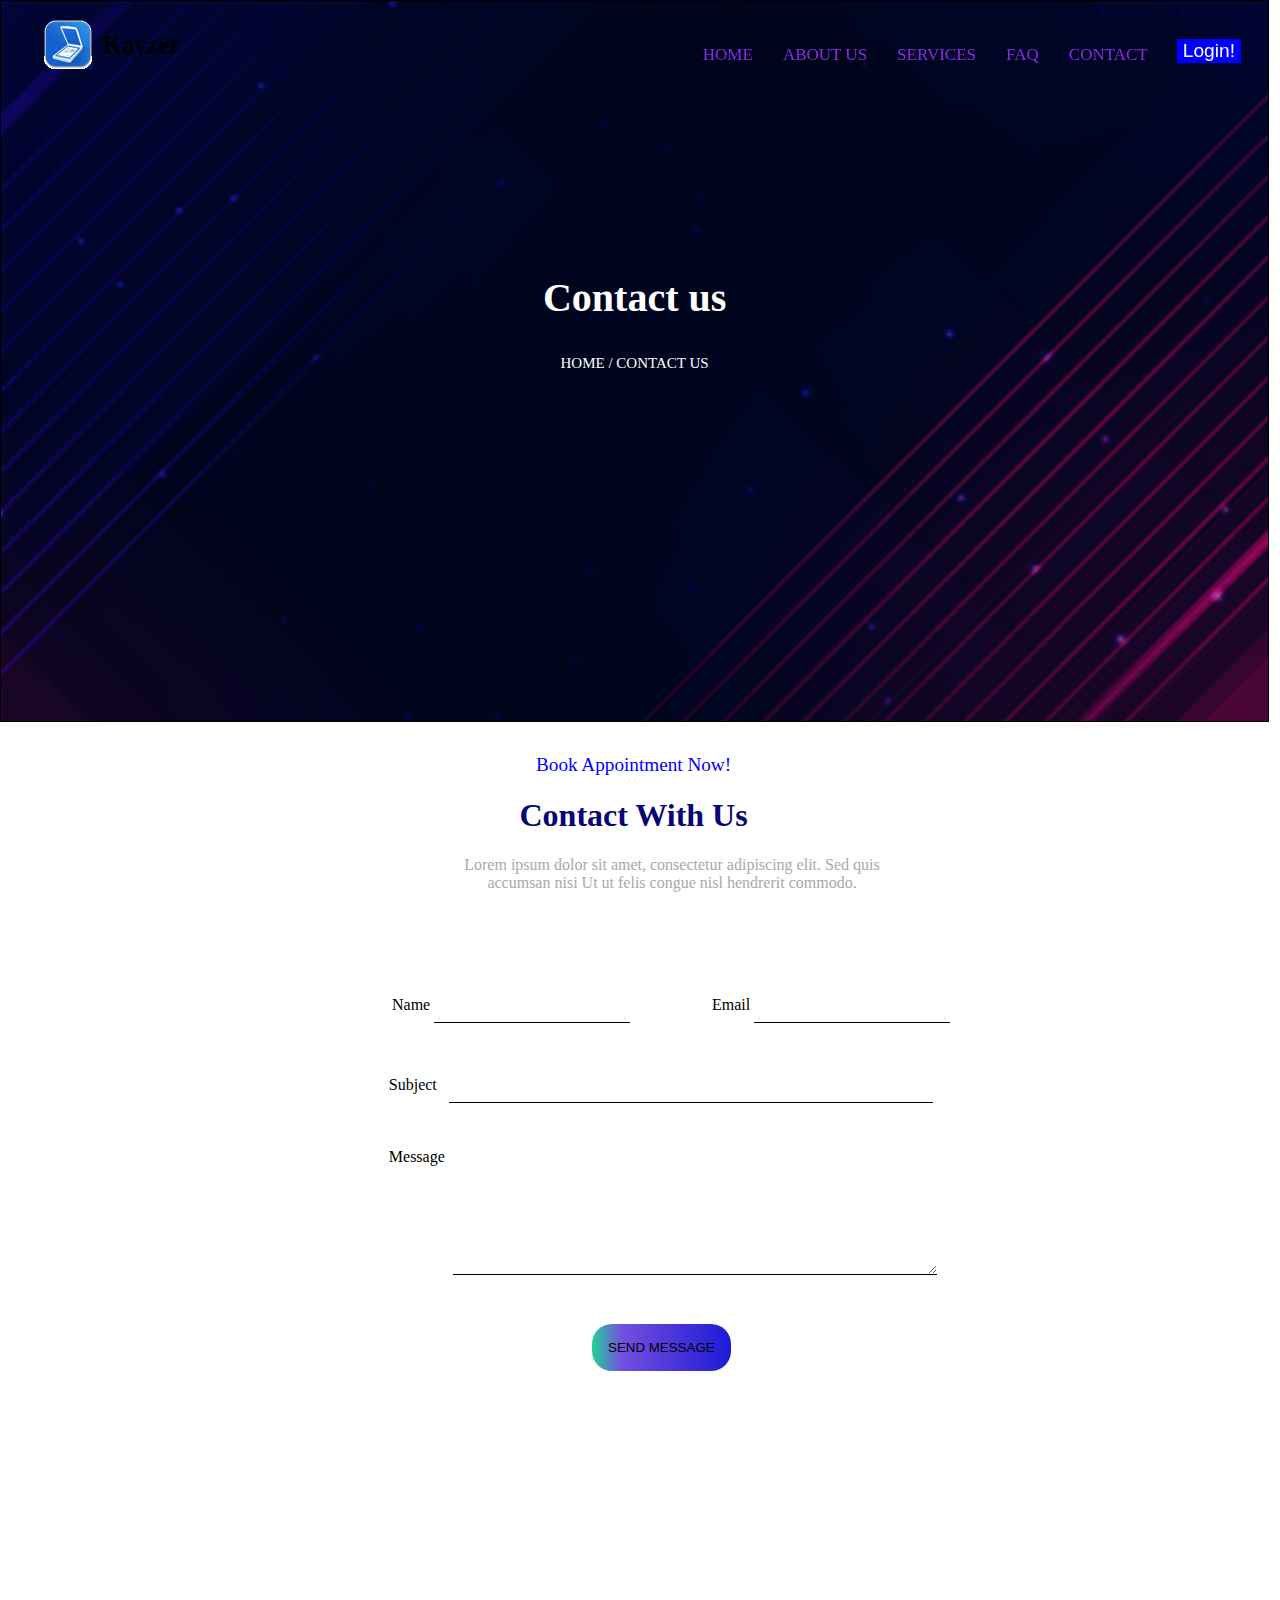
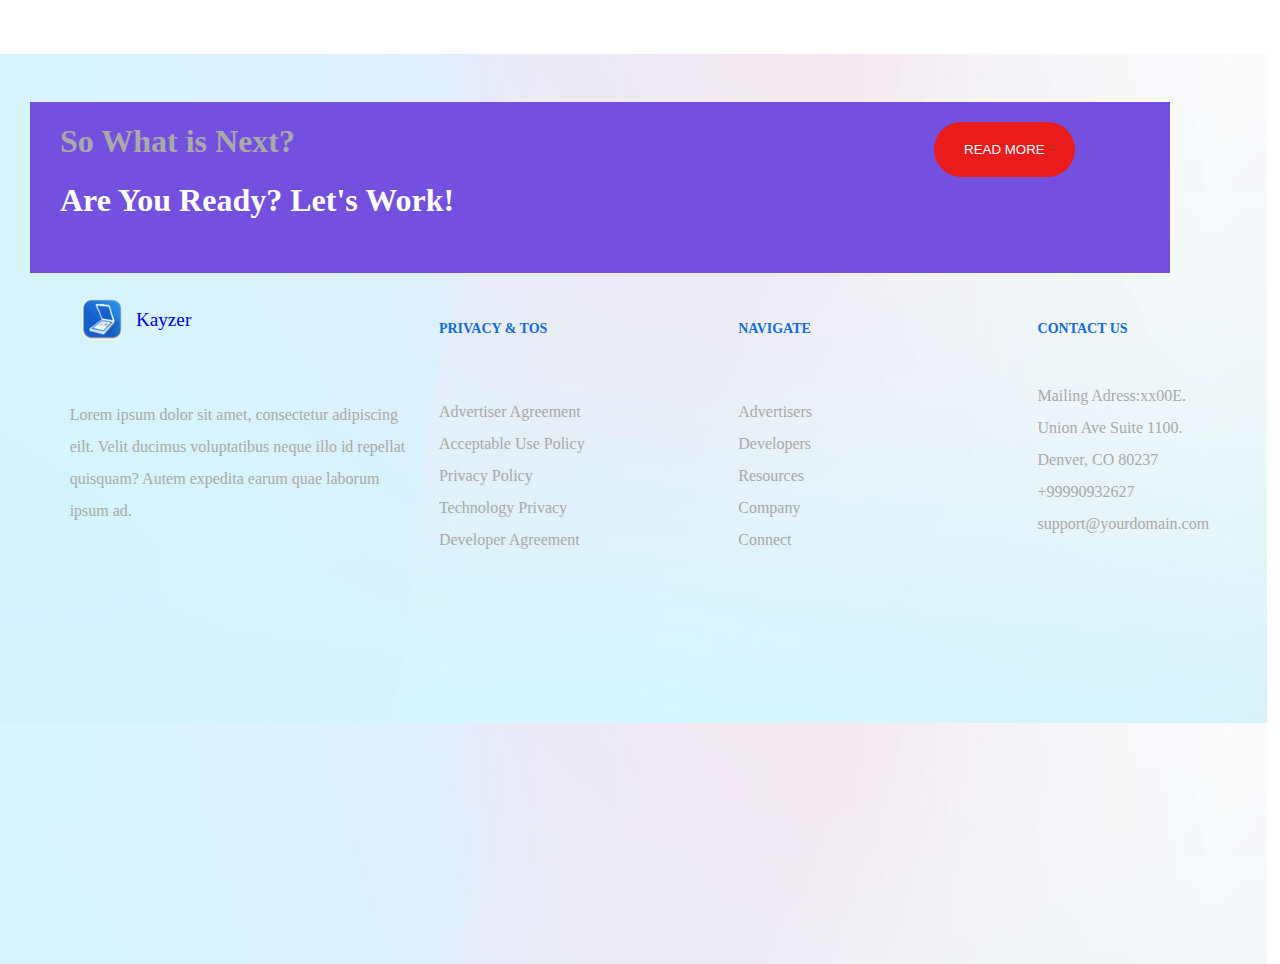
<file: contact.html>
<!DOCTYPE html>
<html lang="en">
<head>
    <meta charset="UTF-8">
    <title>Contact Us</title>
    <meta name="viewport" content="width=device-width, initial-scale=1.0">
    <link rel="stylesheet" href="style.css">
    <link rel="stylesheet" href="https://cdnjs.cloudflare.com/ajax/libs/font-awesome/6.2.0/css/all.min.css" integrity="sha512-xh6O/CkQoPOWDdYTDqeRdPCVd1SpvCA9XXcUnZS2FmJNp1coAFzvtCN9BmamE+4aHK8yyUHUSCcJHgXloTyT2A==" crossorigin="anonymous" referrerpolicy="no-referrer"/>
    <script src="https://code.jquery.com/jquery-3.6.1.js"></script>
    <script src="https://cdnjs.cloudflare.com/ajax/libs/jquery/3.6.1/jquery.min.js"></script>
</head>
<body>
    <script>
        $(document).ready(function(){
            $(window).bind('scroll',function(){
                var gap=50;
                if($(window).scrollTop()>gap){
                    $('nav').addClass('active');
                }else{
                    $('nav').removeClass('active');
                }
            })
        });
    </script>
    <div id="firsts">
        <nav>
            <input type="checkbox" class="check">
            <label for="check" class="checkbtn">
                <i class="fa-solid fa-bars"></i></label>
           <div id="logo">
            <span id="limg"><img src="img/logo.png"></span>
            <div id="ltext">Kayzer</div></div>
                <div class="adiv">
                <ul>
                <li><a class="active" href="index.html">Home</a></li>
                <li><a class="active" href="about.html">About Us</a></li>
                <li><a class="active" href="service.html">Services</a></li>
                <li><a class="active" href="faq.html">FAQ</a></li>
                <li><a class="active" href="contact.html">Contact</a></li>
                <button id="login-btn">Login!</button>
                </ul>
            </div>
        </nav>
        <h2 class="aboutlogo">Contact us</h2>
        <p class="aboutp">HOME / CONTACT US</p>
</div>
<div id="secondcontact">
    <div class="secondcontact1">
        <span>Book Appointment Now!</span>
        <h1>Contact With Us</h1>
        <p class="secondcontact10">Lorem ipsum dolor sit amet, consectetur adipiscing elit. Sed quis
            accumsan nisi Ut ut felis congue nisl hendrerit commodo.
        </p>
    </div>
    <div class="secondcontact2">
        <div class="secondcontact20">
            <form method="post" action="#">
                <div class="secondcontact21">
                    <div class="secondcontact210">
                        <label>Name</label>
                        <input type="text" name="txtname" id="name">
                    </div>
                    <div class="secondcontact210">
                        <label>Email</label>
                        <input type="text" name="txtmail" id="mail">
                    </div>
                </div>
                    <div class="secondcontact211">
                        <label>Subject</label>
                        <input type="text" name="txtsub" id="sub">
                    </div>
                    <div class="secondcontact212">
                        <label class="ms">Message</label><br>
                        <textarea class="secondcontact230" id="msg"></textarea>
                    </div>
            </form>
            <button type="submit" class="sumitbtn">SEND MESSAGE</button>
        </div>
    </div>
</div>
<div id="tenth">
    <div class="tenth1">
      <div class="tenth11">
        <h1 class="tenth111">So What is Next?</h1>
        <h1 class="tenth112">Are You Ready? Let's Work!</h1>
    </div>  
    <div class="tenth12"><button class="tenbtn">READ MORE</button>
    </div>
    </div>
    <div class="tenth2">
    <div class="tenth21"><div class="tenth20"><img src="img/logo.png" class="tenth211">
    <span class="tenth212">Kayzer</span></div>
    <p class="tenth213">Lorem ipsum dolor sit amet, consectetur adipiscing
    eilt. Velit ducimus voluptatibus neque illo id repellat
    quisquam? Autem expedita earum quae laborum ipsum ad.
    </p>
    <i class="fa-brands fa-square-facebook"></i>
    <i class="fa-brands fa-square-twitter"></i>
    <i class="fa-brands fa-square-google-plus"></i>
    <i class="fa-brands fa-square-instagram"></i>
    <i class="fa-brands fa-linkedin"></i>
    </div>
    <div class="tenth22"><h6>PRIVACY & TOS</h6>
    <p class="tenth221">
        <ul class="tenth220"><li>Advertiser Agreement</li>
        <li>Acceptable Use Policy</li>
        <li>Privacy Policy</li>
        <li>Technology Privacy</li>
        <li>Developer Agreement</li>
    </ul>
    </p></div>
    <div class="tenth22">
        <h6>NAVIGATE</h6>
        <P class="tenth222">
            <ul class="tenth220">
            <li>Advertisers</li>
            <li>Developers</li>
            <li>Resources</li>
            <li>Company</li>
            <li>Connect</li>
        </ul>
        </P>
    </div>
    <div class="tenth22">
        <h6>CONTACT US</h6>
        <p class="tenth223">Mailing Adress:xx00E. Union Ave 
            Suite 1100. Denver, CO 80237
            +99990932627
            support@yourdomain.com
        </p>
    </div>
</div>
</div>
<script type="text/javascript" src="text.js">  </script>
</body>
</html>
</file>
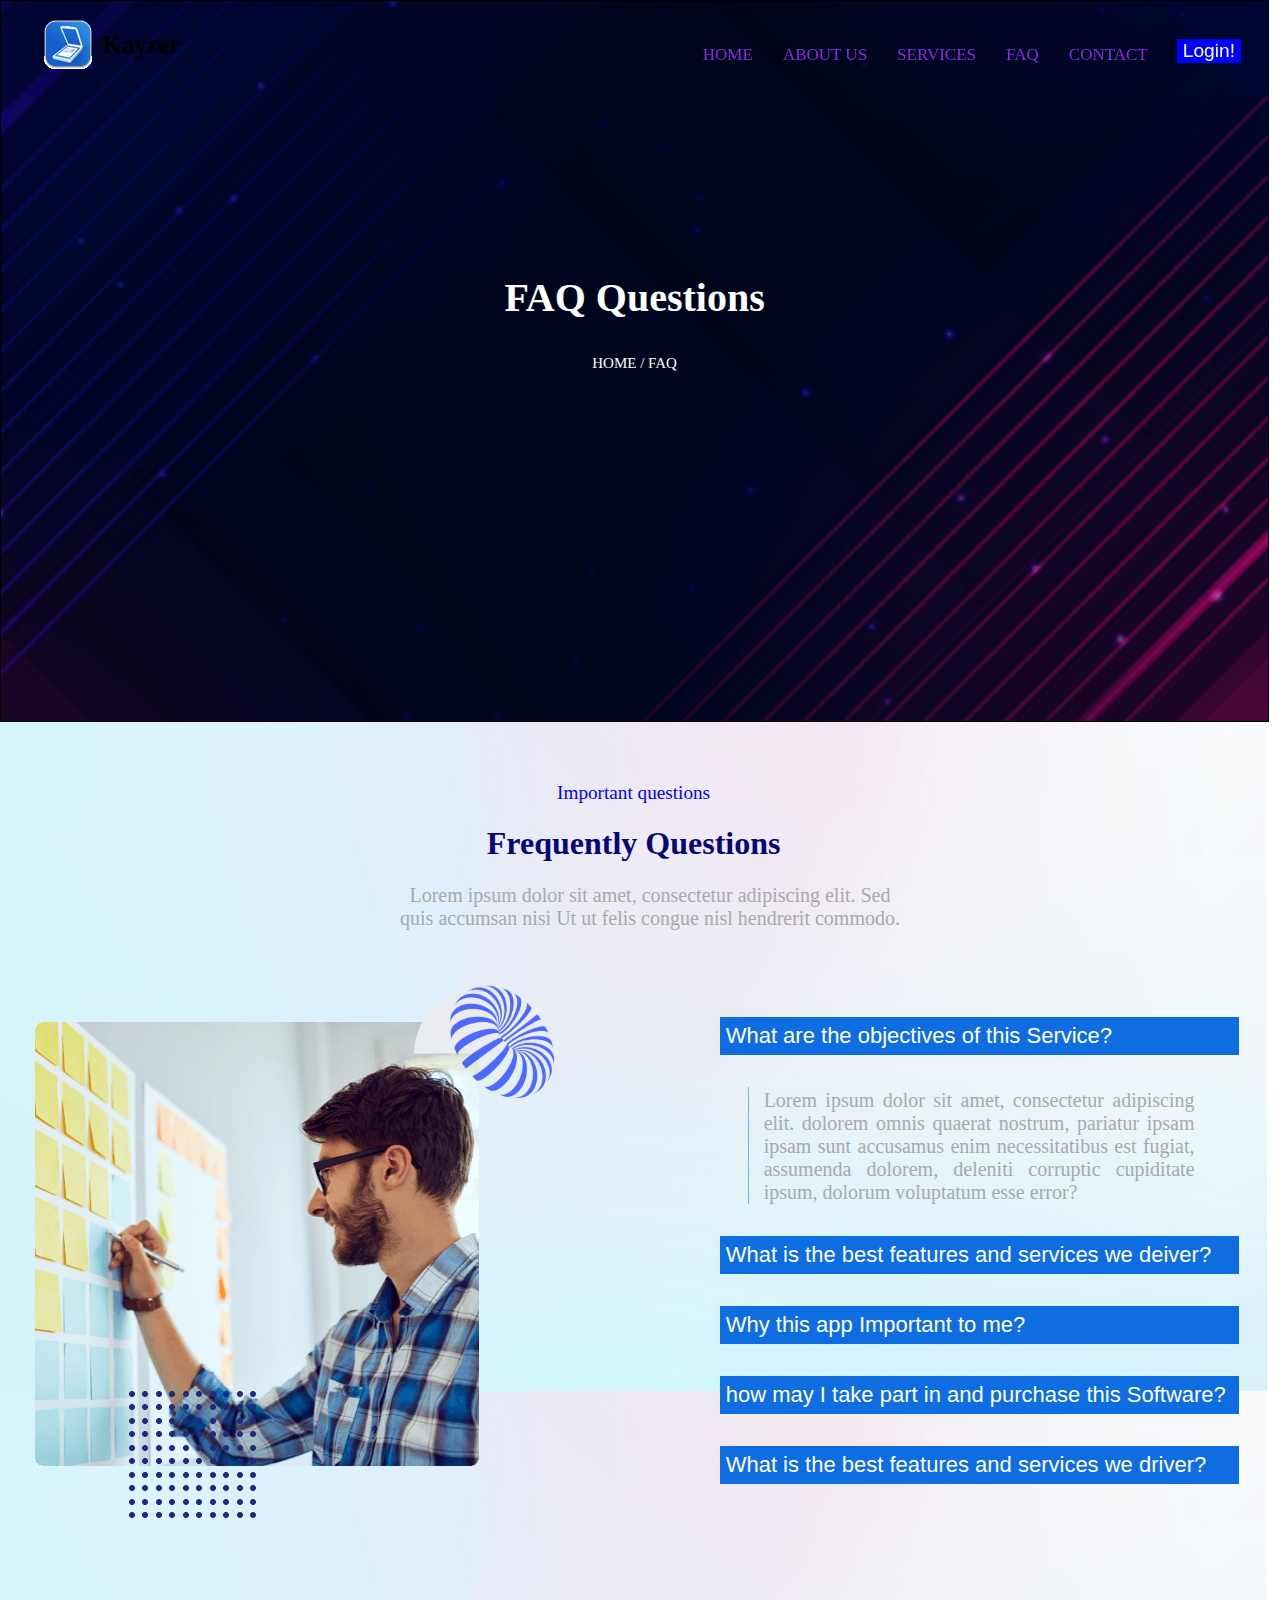
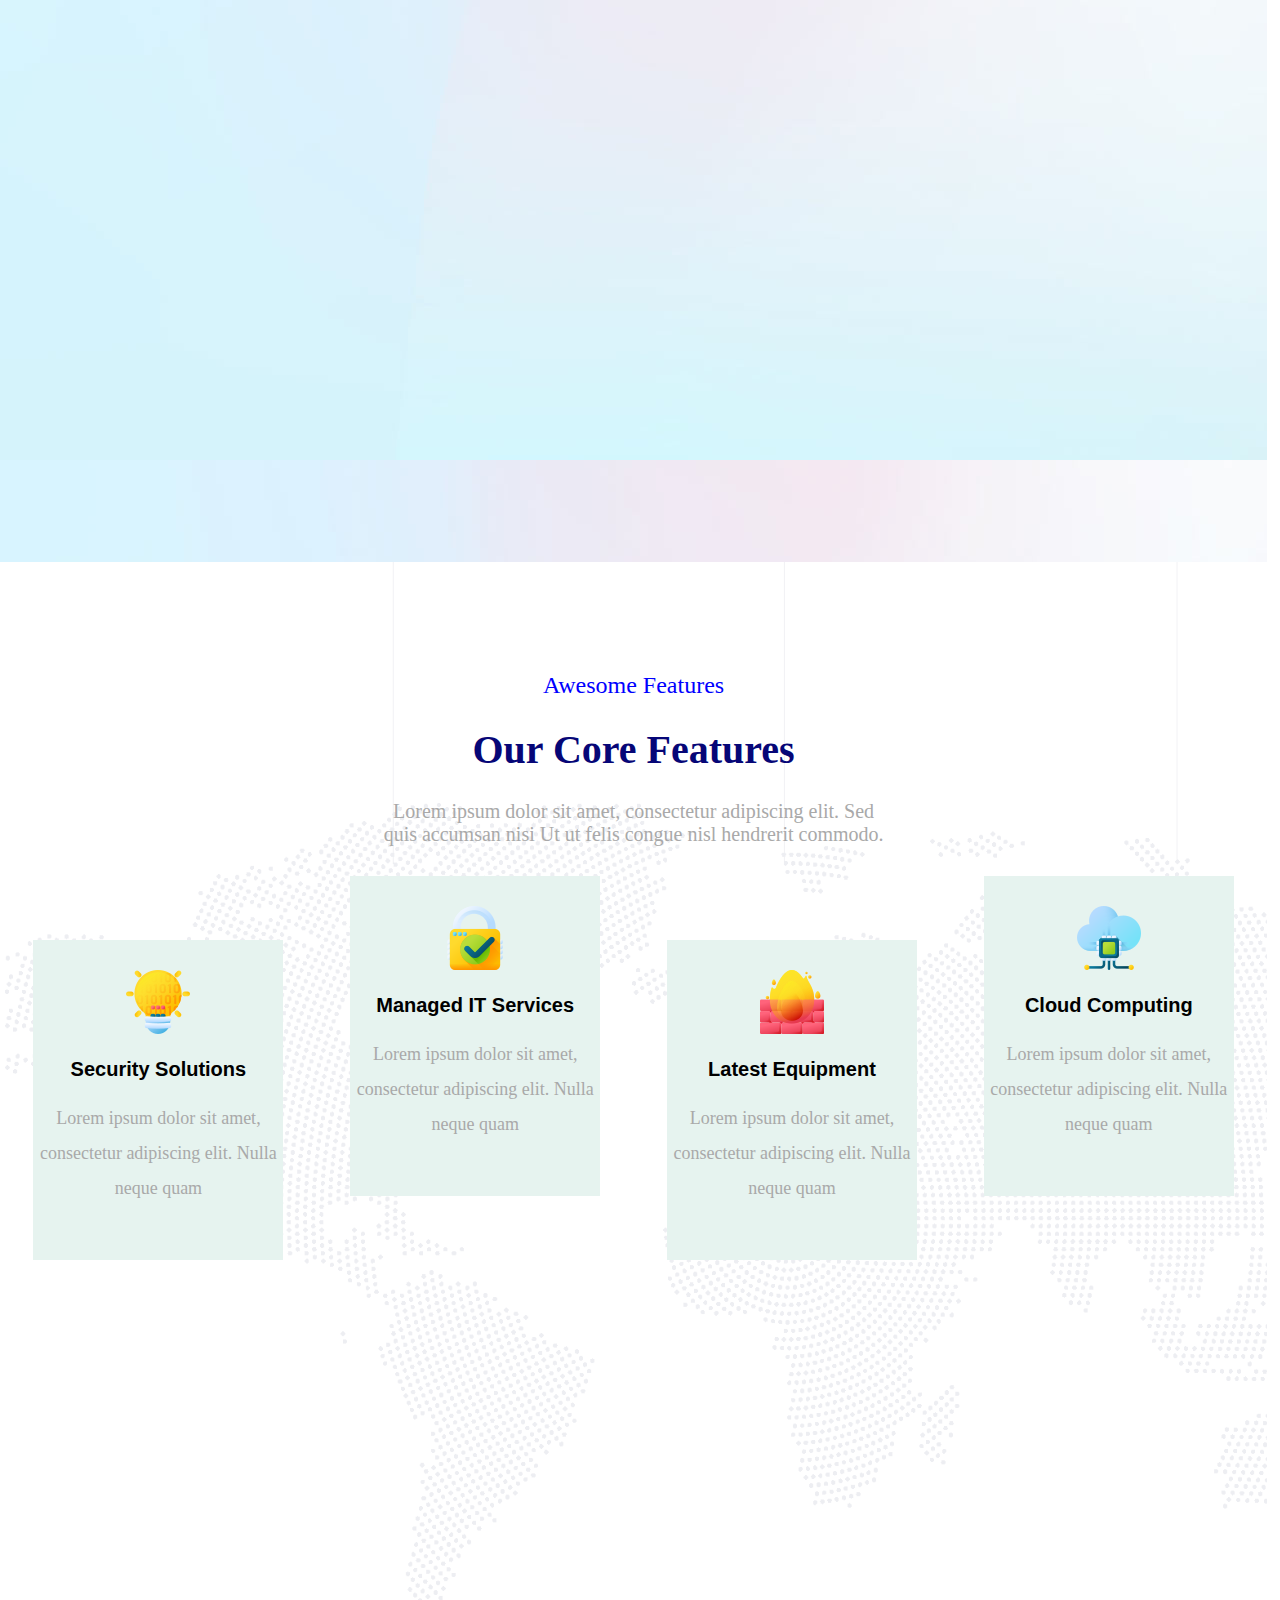
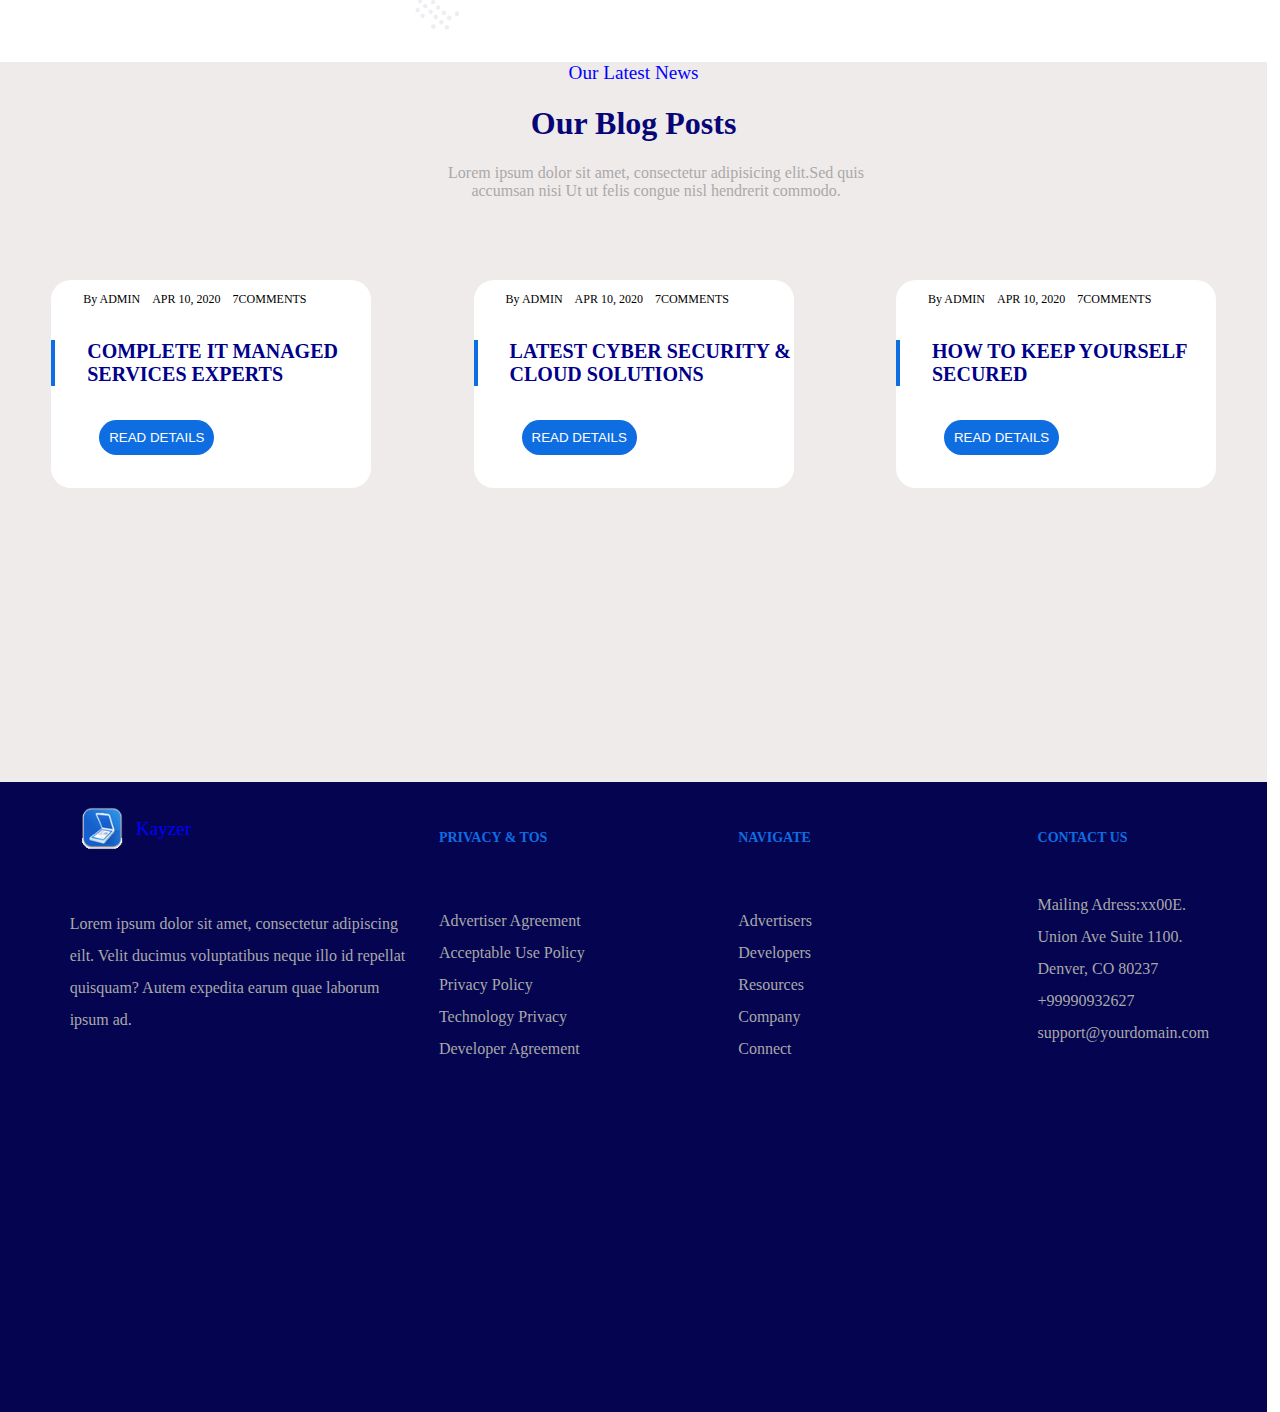
<file: faq.html>
<!DOCTYPE html>
<html lang="en">
<head>
    <meta charset="UTF-8">
    <title>FAQ</title>
    <meta name="viewport" content="width=device-width, initial-scale=1.0">
    <link rel="stylesheet" href="style.css">
    <link rel="stylesheet" href="https://cdnjs.cloudflare.com/ajax/libs/font-awesome/6.2.0/css/all.min.css" integrity="sha512-xh6O/CkQoPOWDdYTDqeRdPCVd1SpvCA9XXcUnZS2FmJNp1coAFzvtCN9BmamE+4aHK8yyUHUSCcJHgXloTyT2A==" crossorigin="anonymous" referrerpolicy="no-referrer"/>
    <script src="https://code.jquery.com/jquery-3.6.1.js"></script>
    <script src="https://cdnjs.cloudflare.com/ajax/libs/jquery/3.6.1/jquery.min.js"></script>
</head>
<body>
    <script>
        $(document).ready(function(){
            $(window).bind('scroll',function(){
                var gap=50;
                if($(window).scrollTop()>gap){
                    $('nav').addClass('active');
                }else{
                    $('nav').removeClass('active');
                }
            })
        });
    </script>
<div id="firsts">
        <nav>
            <input type="checkbox" class="check">
            <label for="check" class="checkbtn">
                <i class="fa-solid fa-bars"></i></label>
           <div id="logo">
            <span id="limg"><img src="img/logo.png"></span>
            <div id="ltext">Kayzer</div></div>
                <div class="adiv">
                <ul>
                <li><a class="active" href="index.html">Home</a></li>
                <li><a class="active" href="about.html">About Us</a></li>
                <li><a class="active" href="service.html">Services</a></li>
                <li><a class="active" href="faq.html">FAQ</a></li>
                <li><a class="active" href="contact.html">Contact</a></li>
                <button id="login-btn">Login!</button>
                </ul>
            </div>
        </nav>
        <h2 class="aboutlogo">FAQ Questions</h2>
        <p class="aboutp">HOME / FAQ</p>
</div>
<div id="eight">
    <div id="eight1">
        <span>Important questions</span>
        <h1>Frequently Questions</h1>
        <p class="eight11">Lorem ipsum dolor sit amet, consectetur adipiscing elit. Sed quis
            accumsan nisi Ut ut felis congue nisl hendrerit commodo.
        </p>
    </div>
    <div id="eight2">
        <div class="eight21"><img src="img/about.png" class="eightimg"></div>
        <div class="container">
            <div class="accordion">
                <div class="question">
                    <button class="quesbtn"><h5>What are the objectives of this Service?</h5></button>
                </div>
                <div class="panel">
                    <p>Lorem ipsum dolor sit amet, consectetur adipiscing elit. dolorem
                    omnis quaerat nostrum, pariatur ipsam ipsam sunt accusamus enim
                    necessitatibus est fugiat, assumenda dolorem, deleniti corruptic 
                    cupiditate ipsum, dolorum voluptatum esse error?
                    </p></div>
            </div>
            <div class="accordion">
                <div class="question">
                    <button class="quesbtn"><h5>What is the best features and services we deiver?</h5></button>
                </div>
                <div class="panel">
                    <p>Lorem ipsum dolor sit amet, consectetur adipiscing elit. dolorem
                            omnis quaerat nostrum, pariatur ipsam ipsam sunt accusamus enim
                            necessitatibus est fugiat, assumenda dolorem, deleniti corruptic 
                            cupiditate ipsum, dolorum voluptatum esse error?
                    </p></div>
                </div>
            <div class="accordion">
                <div class="question">
                    <button class="quesbtn"><h5>Why this app Important to me?</h5></button>
                </div>
                <div class="panel">
                    <p>Lorem ipsum dolor sit amet, consectetur adipiscing elit. dolorem
                            omnis quaerat nostrum, pariatur ipsam ipsam sunt accusamus enim
                            necessitatibus est fugiat, assumenda dolorem, deleniti corruptic 
                            cupiditate ipsum, dolorum voluptatum esse error?
                    </p></div>
                </div>
            <div class="accordion">
                <div class="question">
                    <button class="quesbtn"><h5>how may I take part in and purchase this Software?</h5></button>
                </div>
                <div class="panel">
                    <p>Lorem ipsum dolor sit amet, consectetur adipiscing elit. dolorem
                            omnis quaerat nostrum, pariatur ipsam ipsam sunt accusamus enim
                            necessitatibus est fugiat, assumenda dolorem, deleniti corruptic 
                            cupiditate ipsum, dolorum voluptatum esse error?
                    </p></div>
            </div>
            <div class="accordion">
                <div class="question">
                    <button class="quesbtn"><h5>What is the best features and services we driver?</h5></button>
                </div>
                <div class="panel">
                    <p>Lorem ipsum dolor sit amet, consectetur adipiscing elit. dolorem
                            omnis quaerat nostrum, pariatur ipsam ipsam sunt accusamus enim
                            necessitatibus est fugiat, assumenda dolorem, deleniti corruptic 
                            cupiditate ipsum, dolorum voluptatum esse error?
                    </p></div>
                </div>
            </div>
        </div>
    </div>
    <div id="faqthird">
        <div class="faqthird1">
        <span>Awesome Features</span>
        <h1>Our Core Features</h1>
        <p class="fourth11">Lorem ipsum dolor sit amet, consectetur adipiscing elit. Sed quis
            accumsan nisi Ut ut felis congue nisl hendrerit commodo.
        </p></div>
        <div id="faqthird2">
        <div id="faqthird21"><img src="img/n3.png" class="faqthird210">
            <h3 class="faqthird211">Security Solutions</h3>
            <p class="faqthird212">Lorem ipsum dolor sit amet, 
                consectetur adipiscing elit.
                Nulla neque quam</p>
        </div>
        <div id="faqthird22"><img src="img/n5.png" class="faqthird210">
            <h3 class="faqthird211">Managed IT Services</h3>
            <p class="faqthird212">Lorem ipsum dolor sit amet,
                 consectetur adipiscing elit.
                 Nulla neque quam</p>
        </div>
        <div id="faqthird21"><img src="img/n6.png" class="faqthird210">
            <h3 class="faqthird211">Latest Equipment</h3>
            <p class="faqthird212">Lorem ipsum dolor sit amet,
                 consectetur adipiscing elit.
                 Nulla neque quam</p>
        </div>
        <div id="faqthird22"><img src="img/n7.png" class="faqthird210">
            <h3 class="faqthird211">Cloud Computing</h3>
            <p class="faqthird212">Lorem ipsum dolor sit amet,
                 consectetur adipiscing elit.
                 Nulla neque quam</p>
        </div>
    </div>
    </div>
    <div id="faqfourth">
        <div class="faqfourth1">
            <span>Our Latest News</span>
            <h1>Our Blog Posts</h1>
            <p class="faqfourth1p">Lorem ipsum dolor sit amet, consectetur adipisicing elit.Sed quis
                accumsan nisi Ut ut felis congue nisl hendrerit commodo. </p>
        </div>
        <div class="faqfourth2">
            <div class="faqfourth21">
                <p class="faqfourth22">By ADMIN&nbsp;&nbsp;&nbsp;&nbsp;APR 10, 2020&nbsp;&nbsp;&nbsp;&nbsp;7COMMENTS</p>
                <h5 class="faqfourth23">COMPLETE IT MANAGED SERVICES EXPERTS</h5>
                <button class="faqreadbtn">READ DETAILS</button>
            </div>
            <div class="faqfourth21">
                <p class="faqfourth22">By ADMIN&nbsp;&nbsp;&nbsp;&nbsp;APR 10, 2020&nbsp;&nbsp;&nbsp;&nbsp;7COMMENTS</p>
                <h5 class="faqfourth23">LATEST CYBER SECURITY & CLOUD SOLUTIONS</h5>
                <button class="faqreadbtn">READ DETAILS</button>
            </div>
            <div class="faqfourth21">
                <p class="faqfourth22">By ADMIN&nbsp;&nbsp;&nbsp;&nbsp;APR 10, 2020&nbsp;&nbsp;&nbsp;&nbsp;7COMMENTS</p>
                <h5 class="faqfourth23">HOW TO KEEP YOURSELF SECURED</h5>
                <button class="faqreadbtn">READ DETAILS</button>
            </div>
        </div>
    </div>
    <div id="faqtenth">
        <div class="tenth2">
        <div class="tenth21"><div class="tenth20"><img src="img/logo.png" class="tenth211">
        <span class="tenth212">Kayzer</span></div>
        <p class="tenth213">Lorem ipsum dolor sit amet, consectetur adipiscing
        eilt. Velit ducimus voluptatibus neque illo id repellat
        quisquam? Autem expedita earum quae laborum ipsum ad.
        </p>
        <i class="fa-brands fa-square-facebook"></i>
        <i class="fa-brands fa-square-twitter"></i>
        <i class="fa-brands fa-square-google-plus"></i>
        <i class="fa-brands fa-square-instagram"></i>
        <i class="fa-brands fa-linkedin"></i>
        </div>
        <div class="tenth22"><h6>PRIVACY & TOS</h6>
        <p class="tenth221">
            <ul class="tenth220"><li>Advertiser Agreement</li>
            <li>Acceptable Use Policy</li>
            <li>Privacy Policy</li>
            <li>Technology Privacy</li>
            <li>Developer Agreement</li>
        </ul>
        </p></div>
        <div class="tenth22">
            <h6>NAVIGATE</h6>
            <P class="tenth222">
                <ul class="tenth220">
                <li>Advertisers</li>
                <li>Developers</li>
                <li>Resources</li>
                <li>Company</li>
                <li>Connect</li>
            </ul>
            </P>
        </div>
        <div class="tenth22">
            <h6>CONTACT US</h6>
            <p class="tenth223">Mailing Adress:xx00E. Union Ave 
                Suite 1100. Denver, CO 80237
                +99990932627
                support@yourdomain.com
            </p>
        </div>
    </div>
    </div>
    <script type="text/javascript" src="text.js"> </script>
</body>
</html>
</file>
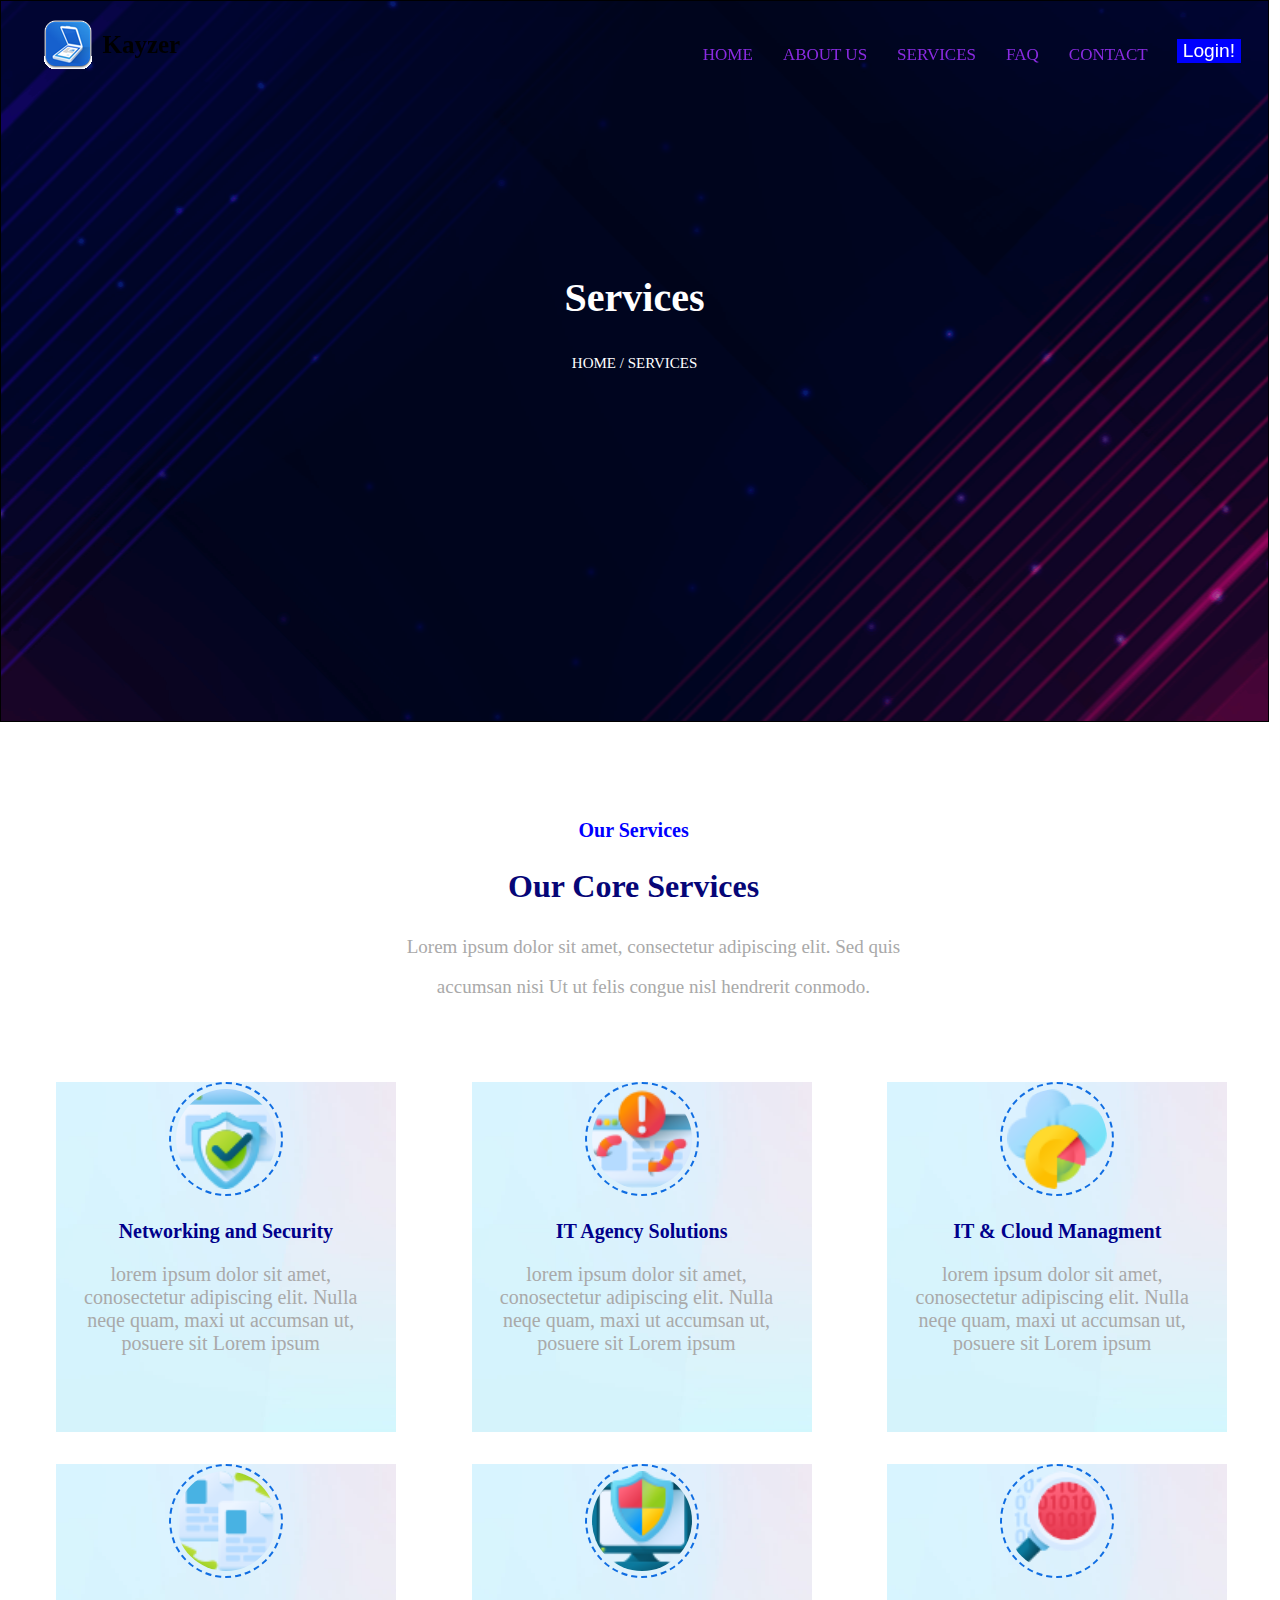
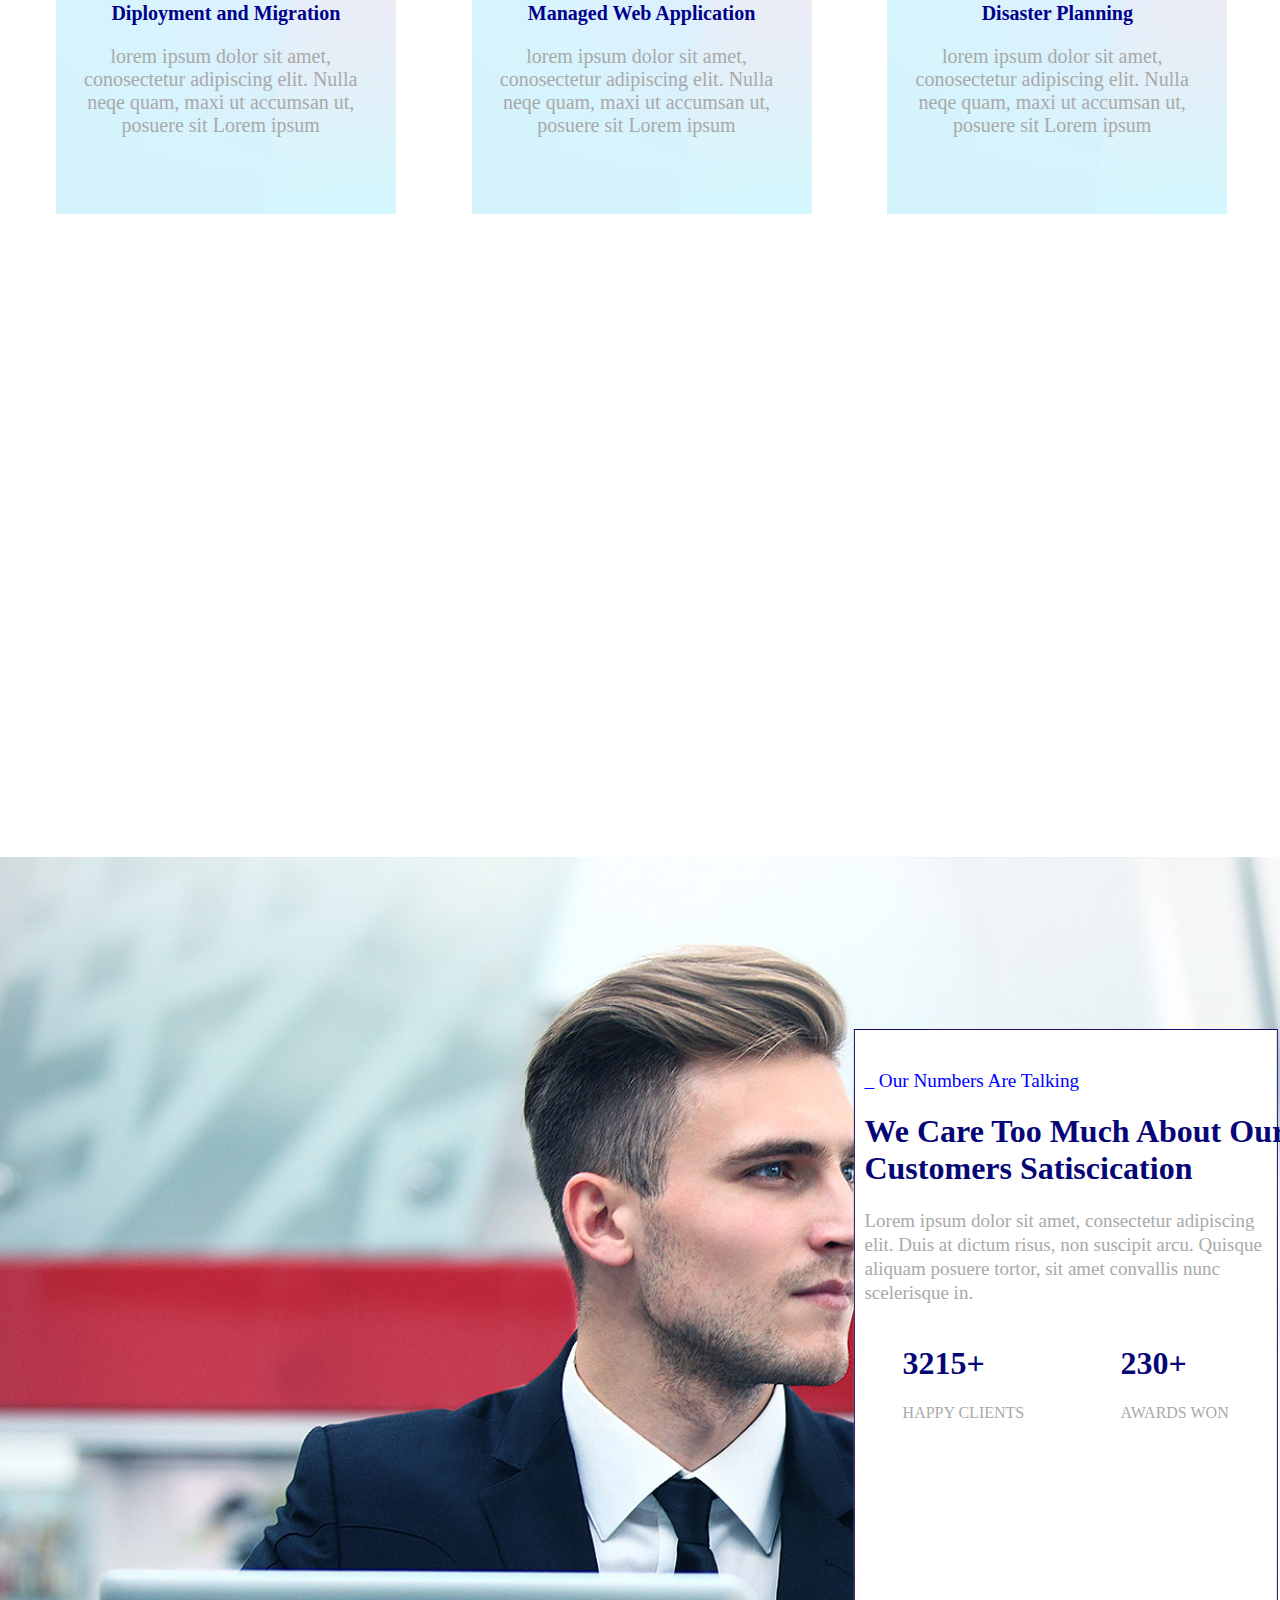
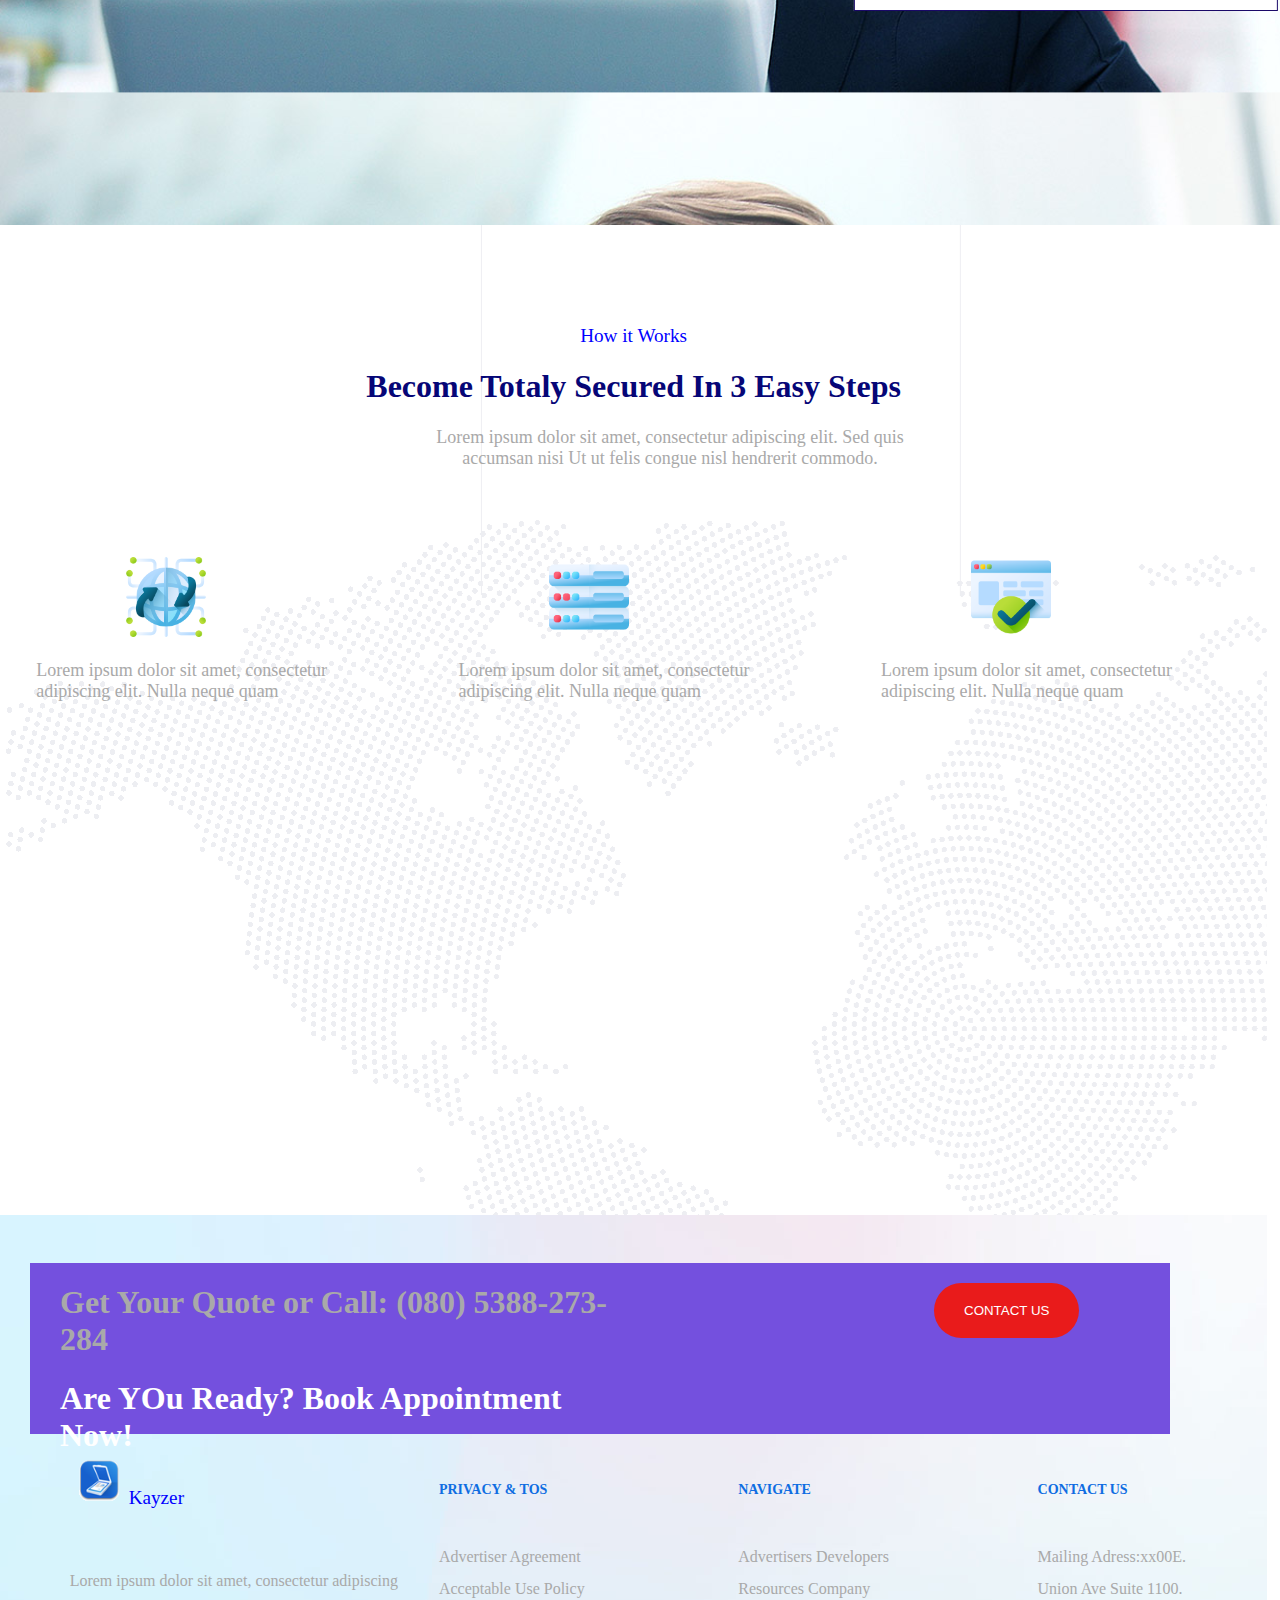
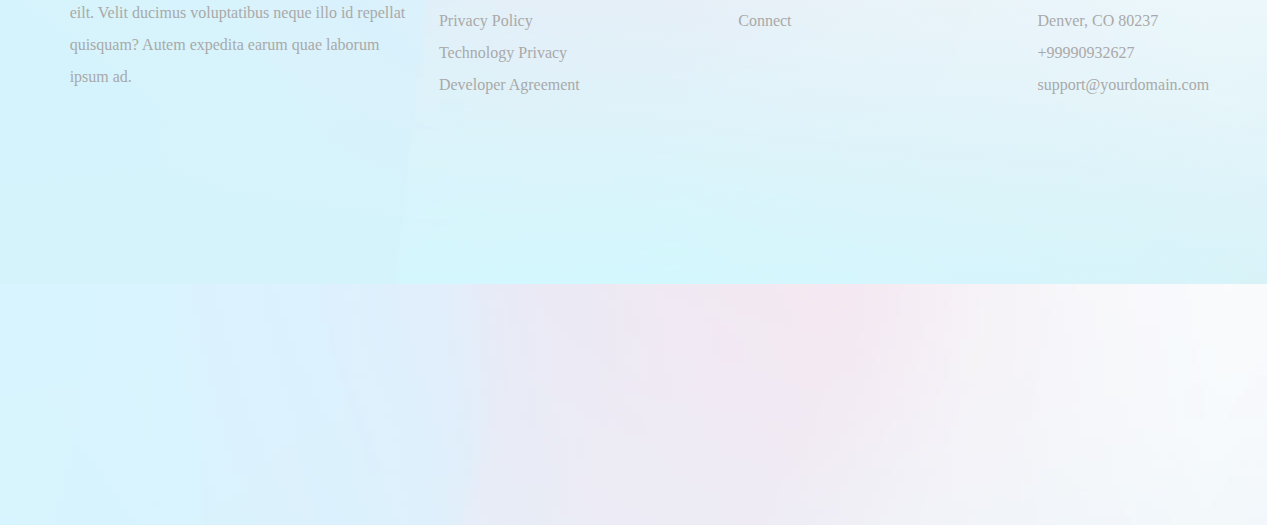
<file: service.html>
<!DOCTYPE html>
<html lang="en">
<head>
    <meta charset="UTF-8">
    <title>Services</title>
    <meta name="viewport" content="width=device-width, initial-scale=1.0">
    <link rel="stylesheet" href="style.css">
    <link rel="stylesheet" href="https://cdnjs.cloudflare.com/ajax/libs/font-awesome/6.2.0/css/all.min.css" integrity="sha512-xh6O/CkQoPOWDdYTDqeRdPCVd1SpvCA9XXcUnZS2FmJNp1coAFzvtCN9BmamE+4aHK8yyUHUSCcJHgXloTyT2A==" crossorigin="anonymous" referrerpolicy="no-referrer"/>
    <script src="https://code.jquery.com/jquery-3.6.1.js"></script>
    <script src="https://cdnjs.cloudflare.com/ajax/libs/jquery/3.6.1/jquery.min.js"></script>
</head>
<body>
    <script>
        $(document).ready(function(){
            $(window).bind('scroll',function(){
                var gap=50;
                if($(window).scrollTop()>gap){
                    $('nav').addClass('active');
                }else{
                    $('nav').removeClass('active');
                }
            })
        });
    </script>
    <div id="firsts">
        <nav>
            <input type="checkbox" class="check">
            <label for="check" class="checkbtn">
                <i class="fa-solid fa-bars"></i></label>
           <div id="logo">
            <span id="limg"><img src="img/logo.png"></span>
            <div id="ltext">Kayzer</div></div>
                <div class="adiv">
                <ul>
                <li><a class="active" href="index.html">Home</a></li>
                <li><a class="active" href="about.html">About Us</a></li>
                <li><a class="active" href="service.html">Services</a></li>
                <li><a class="active" href="faq.html">FAQ</a></li>
                <li><a class="active" href="contact.html">Contact</a></li>
                <button id="login-btn">Login!</button>
                </ul>
            </div>
        </nav>
        <h2 class="aboutlogo">Services</h2>
        <p class="aboutp">HOME / SERVICES</p>
</div>
<div id="five">
    <div id="five1">
    <h4 class="five11">Our Services</h4>
    <h1 class="five12">Our Core Services</h1>
    <p class="five13">Lorem ipsum dolor sit amet, consectetur adipiscing elit. Sed quis
        accumsan nisi Ut ut felis congue nisl hendrerit conmodo.</p>
    </div>
    <div class="five2">
    <div class="five21"><img src="img/s1.png" id="s1">
        <h3 class="five211">Networking and Security</h3>
        <p class="five212">lorem ipsum dolor sit amet, 
            conosectetur adipiscing elit. Nulla
            neqe quam, maxi ut accumsan ut,
             posuere sit Lorem ipsum </p>
    </div>
    <div class="five21"><img src="img/s2.png" id="s1">
        <h3 class="five211">IT Agency Solutions</h3>
        <p class="five212">lorem ipsum dolor sit amet, 
            conosectetur adipiscing elit. Nulla
            neqe quam, maxi ut accumsan ut,
             posuere sit Lorem ipsum </p>
    </div>
    <div class="five21"><img src="img/s3.png" id="s1">
        <h3 class="five211">IT & Cloud Managment</h3>
        <p class="five212">lorem ipsum dolor sit amet, 
            conosectetur adipiscing elit. Nulla
            neqe quam, maxi ut accumsan ut,
             posuere sit Lorem ipsum </p>
    </div>
    <div class="five21"><img src="img/s4.png" id="s1">
        <h3 class="five211">Diployment and Migration</h3>
        <p class="five212">lorem ipsum dolor sit amet, 
            conosectetur adipiscing elit. Nulla
            neqe quam, maxi ut accumsan ut,
             posuere sit Lorem ipsum </p>
    </div>
    <div class="five21"><img src="img/s5.png" id="s1">
        <h3 class="five211">Managed Web Application</h3>
        <p class="five212">lorem ipsum dolor sit amet, 
            conosectetur adipiscing elit. Nulla
            neqe quam, maxi ut accumsan ut,
             posuere sit Lorem ipsum </p>
    </div>
    <div class="five21"><img src="img/s6.png" id="s1">
        <h3 class="five211">Disaster Planning</h3>
        <p class="five212">lorem ipsum dolor sit amet, 
            conosectetur adipiscing elit. Nulla
            neqe quam, maxi ut accumsan ut,
             posuere sit Lorem ipsum </p>
    </div>
</div>
</div>
<div id="six">
    <div class="six1"><span class="six10">_ Our Numbers Are Talking</span>
        <h1 class="six12">We Care Too Much About Our Customers Satiscication</h1>
        <p class="six13">Lorem ipsum dolor sit amet, consectetur adipiscing elit. Duis at
            dictum risus, non suscipit arcu. Quisque aliquam posuere tortor,
            sit amet convallis nunc scelerisque in.
        </p>
        <div class="six2">
            <div class="six21">
                <h1>3215+</h1>
                <p>HAPPY CLIENTS</p>
            </div>
            <div class="six22">
                <h1>230+</h1>
                <p>AWARDS WON</p>
            </div>
        </div>
    </div>
</div>
<div id="serviceseven">
    <div class="seven1">
        <span>How it Works</span>
        <h1>Become Totaly Secured In 3 Easy Steps</h1>
        <p class="seven11">Lorem ipsum dolor sit amet, consectetur adipiscing elit. Sed quis 
            accumsan nisi Ut ut felis congue nisl hendrerit commodo.
        </p>
    </div>
    <div class="seven2">
        <div class="seven21"><img src="img/h1.png" id="h1">
            <p>Lorem ipsum dolor sit amet, consectetur
                adipiscing elit. Nulla neque quam</p>
        </div>
        <div class="seven21"><img src="img/h2.png" id="h1">
            <p>Lorem ipsum dolor sit amet, consectetur
                adipiscing elit. Nulla neque quam</p>
        </div>
        <div class="seven21"><img src="img/h3.png" id="h1">
            <p>Lorem ipsum dolor sit amet, consectetur
                adipiscing elit. Nulla neque quam</p>
        </div>
    </div>
</div>
<div id="tenth">
    <div class="tenth1">
      <div class="tenth11">
        <h1 class="tenth111">Get Your Quote or Call: (080) 5388-273-284</h1>
        <h1 class="tenth112">Are YOu Ready? Book Appointment Now!</h1>
    </div>  
    <div class="tenth12"><button class="tenbtn">CONTACT US</button>
    </div>
    </div>
    <div class="tenth2">
    <div class="tenth21"><img src="img/logo.png" class="tenth211">
    <span class="tenth212">Kayzer</span>
    <p class="tenth213">Lorem ipsum dolor sit amet, consectetur adipiscing
    eilt. Velit ducimus voluptatibus neque illo id repellat
    quisquam? Autem expedita earum quae laborum ipsum ad.
    </p>
    <i class="fa-brands fa-square-facebook"></i>
    <i class="fa-brands fa-square-twitter"></i>
    <i class="fa-brands fa-square-google-plus"></i>
    <i class="fa-brands fa-square-instagram"></i>
    <i class="fa-brands fa-linkedin"></i>
    </div>
    <div class="tenth22"><h6>PRIVACY & TOS</h6>
    <p class="tenth221">Advertiser Agreement
        Acceptable Use Policy
        Privacy Policy
        Technology Privacy
        Developer Agreement
    </p></div>
    <div class="tenth22">
        <h6>NAVIGATE</h6>
        <P class="tenth221">Advertisers
            Developers
            Resources
            Company
            Connect
        </P>
    </div>
    <div class="tenth22">
        <h6>CONTACT US</h6>
        <p class="tenth221">Mailing Adress:xx00E. Union Ave 
            Suite 1100. Denver, CO 80237
            +99990932627
            support@yourdomain.com
        </p>
    </div>
</div>
</div>
<script type="text/javascript" src="text.js"> </script>
</body>
</html>
</file>
<file: style.css>
@import url('https://fonts.googleapis.com/css2?family=Baloo+Bhaina+2&display=swap');

@media (max-width:800px) {
    html {
        overflow-x: hidden;
    }

    body {
        font-family: 'Baloo Bhaina 2', cursive;
        width: 40%;
        margin-left: 0% !important;
        margin-right: 0% !important;
        font-size: 1rem;
        line-height: 1.5;
        overflow-x: hidden;
    }

    #first {
        background-size: cover;
        width: 100%;
        height: 80vh !important;
        padding-left: 50px;
        margin-right: 80px;
    }

    nav {
        margin-left: 0rem !important;
        width: 100vw !important;
        height: 10vh !important;
        right: 0%;
        flex-direction: column;
        position: fixed;
    }

    #limg {
        padding-left: 25px;
    }

    #login-btn {
        margin-right: 19rem !important;
    }

    #second {
        padding-left: .5rem !important;
        background-position: cover;
        height: 50vh;
    }

    .second1 {
        width: 85% !important;
        font-size: 30px !important;
        padding-right: 10px;
    }

    .second2 {
        width: 80% !important;
    }

    #ltext {
        margin-left: 7rem !important;
    }

    #third {
        flex-direction: column !important;
        width: 100%;
        height: 160vh !important;
        margin-top: 0rem !important;
    }

    .third1img {
        width: 100vw;
        height: 45vh;
        padding-bottom: 0rem;
        margin-left: 0rem !important;
    }

    #third1 {
        width: 100vw !important;
        height: 30vh !important;
        border: 1px solid red;
        padding-left: .10rem;
        margin-bottom: 1% !important;
        margin-top: 0% !important;
        padding-top: 0rem !important;
        margin-left: 0;
        position: relative;
    }

    .third11 {
        width: 260px !important;
        height: 500px;
        margin-top: 1px;
        position: absolute;
    }

    .third111 {
        width: 120px !important;
    }

    #third2 {
        width: 100%;
        height: 50vh;
        margin-top: 0% !important;
        padding-top: 0rem !important;
    }

    .third21 {
        width: 60% !important;
        height: 100px;
        margin-left: .7rem !important;
        margin-right: 0rem !important;
        font-size: 25px;
    }

    ul {
        margin-left: 1rem;
    }

    li {
        width: 290px;
    }

    .third112 {
        margin-top: 6rem !important;
    }

    .third113 {
        width: 200px !important;
        height: 40px;
    }

    #read-btn {
        margin-left: 2rem;
    }

    span {
        text-align: center !important;
        font-size: 25px;
        margin-left: 0rem;
        margin-right: 2rem;
    }

    h1 {
        width: 70% !important;
        margin-left: 3rem !important;
        margin-right: 0rem !important;
        font-size: 25px;
        text-align: center !important;
    }

    .third22 {
        width: 60% !important;
        font-size: 20px !important;
        margin-left: 10px;
        margin-top: 3rem !important;
    }

    #fourth {
        flex-direction: column !important;
        width: 100%;
        height: 200vh !important;
        margin-top: 2rem;
    }

    .foruth1 {
        width: 400px;
        text-align: center;
    }

    .fourth11 {
        width: 300px !important;
        padding-left: 2rem !important;
    }

    #fourth2 {
        flex-direction: column;
        margin-top: 30rem !important;
        width: 300px !important;
        padding-left: 1rem !important;
    }

    #fourth21 {
        width: 250px !important;
        margin-left: 4rem !important;
        margin-top: 2rem;
    }

    #five {
        flex-direction: column;
        width: 100%;
        height: 320vh !important;
    }

    .five13 {
        width: 380px !important;
        text-align: center;
        padding-left: 2% !important;
        font-size: 20px;
    }

    .five2 {
        flex-direction: column;
        width: 100%;
        margin-left: 1.5rem !important;
    }

    .five21 {
        width: 350px !important;
        margin-right: 10rem;
        margin-left: 0% !important;
        margin-bottom: 2rem;
    }

    #six {
        flex-direction: column;
        width: 100%;
        height: 83vh !important;
        margin-top: 2rem;
        background-size: fixed;
        display: block;
    }

    .six1 {
        width: 90% !important;
        margin-left: 0rem !important;
        margin-right: 4rem !important;
    }

    .six12 {
        width: 300px !important;
        margin-left: 2rem !important;
        padding-left: 0rem !important;
    }

    #seven {
        flex-direction: column;
        width: 100%;
        height: 170vh !important;
    }

    .seven1 {
        width: 400px;
    }

    .seven11 {
        width: 250px !important;
        padding-left: 4rem !important;
        padding-right: 0 !important;
        height: 150px;
    }

    .seven2 {
        flex-direction: column;
        margin-left: 3rem;
    }

    .seven21 {
        width: 350px;
        height: 300px;
        margin-bottom: 0rem;
    }

    #eight {
        flex-direction: column;
        width: 100%;
        height: 235vh !important;
    }

    .eight1 {
        width: 400px;
    }

    .eight11 {
        width: 250px !important;
        padding-left: 4rem !important;
        padding-right: 0 !important;
        height: 150px;
    }

    #eight2 {
        flex-direction: column;
    }

    .eight21 {
        width: 300px !important;
    }

    .eightimg {
        width: 350px;
    }

    #nine {
        flex-direction: column;
        width: 100%;
        height: 240vh !important;
    }

    .nine11 {
        width: 250px !important;
        padding-left: 4rem !important;
        padding-right: 0 !important;
        height: 150px;
    }

    .nine2 {
        flex-direction: column;
        margin-left: 2rem;
    }

    .nine21 {
        width: 300px !important;
        padding-left: 1rem;
    }

    .nine22 {
        width: 300px !important;
        padding-left: 1rem;
    }

    #tenth {
        flex-direction: column;
        width: 100%;
        height: 190vh !important;
    }

    .tenth1 {
        width: 350px !important;
        height: 400px !important;
        flex-direction: column;
        padding-top: 20px;
        margin-left: 1rem !important;
    }

    .tenth111 {
        width: 250px !important;
        padding-left: 0% !important;
        margin-left: 0% !important;
    }

    .tenth112 {
        width: 250px !important;
        padding-left: 0% !important;
        margin-left: 0% !important;
    }

    .tenth12 {
        margin-left: 0% !important;
        padding-left: 0% !important;
    }

    .tenbtn {
        margin-left: 5% !important;
        margin-top: 20rem !important;
    }

    .tenth2 {
        flex-direction: column;
        margin-left: 1rem;
    }
}

@media (max-width:800px) {
    .adiv {
        flex-direction: column;
        margin-top: 3rem;
    }

    .adiv.active {
        display: flex;
    }

    .adiv {
        display: none;
    }

    .checkbtn {
        display: block !important;
    }

    .adiv ul {
        position: fixed;
        width: 100% !important;
        margin-left: 0 !important;
        height: 54vh;
        background: rgb(193, 197, 223);
        top: 80px;
        text-align: center;
        left: 0% !important;
        display: block;
    }

    .adiv ul li {
        display: block !important;
        text-decoration: none;
        width: 30% !important;
    }

    .adiv ul li a {
        font-size: 20px;
        width: 50% !important;
    }
}

@media screen and (max-width:800px) {
    .container {
        width: 100% !important;
        height: 200vh;
        margin-right: 0px !important;
        padding: 1rem !important;
        margin-left: 0px !important;
    }

    .accordion {
        width: 95% !important;
        max-height: 200vh;
        margin: 0 !important;
        padding: 0rem !important;
        margin-top: 1rem !important;
    }

    .accordion.h5 {
        width: 90% !important;
        height: 4rem;
        margin-right: 2rem !important;
        padding-left: 1rem !important;
    }

    .question {
        width: 90% !important;
        height: 4rem;
        padding: 1rem !important;
        margin-left: 0 !important;
        margin-right: 4rem !important;
    }

    .quesbtn {
        margin-left: 1rem !;
    }

    .accordion.panel {
        width: 100% !important;
        height: 15rem !important;
        margin: 0rem !important;
        padding: 1rem !important;
        padding-right: 1rem !important;
    }

    .panel p {
        font-size: 15px !important;
        color: darkgray;
        width: 85% !important;
        height: 15rem !important;
        margin-left: 1rem !important;
        padding-right: 1rem !important;
    }
}

body ::after {
    margin-top: 0rem;
}

@media screen and (max-height:300px) {
    nav {
        background-color: rgb(238, 232, 232);
    }
}

.adiv li:hover {
    background-color: #c4d1e0;
}

.adiv ul {
    float: right;
    margin-right: 20px;
    padding-top: 0rem !important;
    margin: 0 !important;
}

.adiv ul li {
    display: inline-block;
    line-height: 80px;
    margin: 0 5px;
    padding: 0;
    margin: 0;
    text-decoration: none;
    list-style: none;
    box-sizing: border-box;
    height: 55px;
}

.adiv ul li a {
    color: blueviolet;
    font-size: 17px;
    text-transform: uppercase;
    padding: 7px 13px;
    border-radius: 3px;
    padding-top: 0 !important;
    padding-bottom: 0 !important;
    top: 0 !important;
}

.adiv a:hover {
    color: black;
    transition: .5s;
}

nav {
    margin-right: 0%;
    background: rgba(0, 0, 0, 0);
    font-size: medium;
    font-weight: 20px;
    width: 100%;
    height: 40px;
    text-align: right;
    color: black;
    top: 0;
    position: sticky;
    position: fixed;
    z-index: 100;
    padding-top: 0 !important;
    padding-bottom: 2rem !important;
}

nav.active {
    background: rgb(214, 209, 209);
}

.adiv a.show {
    color: black;
}

.checkbtn {
    font-size: 30px;
    color: white;
    background-color: #0f6de2;
    width: 40px;
    height: 40px;
    float: right;
    line-height: 50px;
    margin-right: 60px;
    cursor: pointer;
    display: none;
    margin-top: 1rem !important;
    padding-top: 0 !important;
    text-align: center;
    border-radius: 8px !important;
}

.adiv {
    padding-right: 40px;
    margin-bottom: 3rem !important;
}

.check {
    display: none;
    margin-top: 0rem !important;
}

#login-btn {
    margin-top: 1.5rem;
    margin-left: 1rem !important;
    float: right !important;
    display: block;
    size: 40%;
    font-size: larger;
    border: none;
    background-color: blue;
    border-color: white;
    color: white;
}

/*#login-btn:hover{
    background-color: red;
}*/
/*nav ul .navbar.show{
    left: 0%!important;
    display: none;
}*/
#ltext {
    position: relative;
    padding-right: 30%;
    color: black;
    margin-top: 7%;
}

#limg {
    position: absolute;
    left: 3%;
}

#logo {
    padding-right: 100rem;
    width: 20%;
    height: 5%;
    padding-top: 1% !important;
    color: black;
    font-size: 25px;
    font-weight: 600;
    font-family: 'Poppins', 'san-serif';

}

#first {
    background: url("img/ai1.png");
    margin-top: 0rem;
    width: 99vw;
    height: 100vh;
}

#second {
    padding-top: 10rem;
    padding-left: 4rem;
    padding-bottom: 10px;
}

.second1 {
    font-size: 40px;
    width: 40%;
    color: #7450de;
}

.second2 {
    width: 40%;
    font-size: 20px;
    color: darkgray;
}

#third {
    margin-top: 20px;
    padding-top: 5px;
    background-color: white;
    width: 99vw;
    height: 130vh;
    display: flex;
    justify-content: space-around;
}

#third1 {
    border: 1px solid white;
    padding-left: 50px;
    width: 600px;
    height: 90vh;
    background: white;
    position: relative;
    padding-top: 60px;
}

.third11 {
    top: 90%;
    padding-top: 30px;
    width: 430px;
    height: 120px;
    align-self: center;
    background-color: rgb(44, 95, 204);
    position: absolute;
    left: 50%;
    transform: translate(-50%);
    border-radius: 2%;
}

#third2 {
    width: 600px;
    height: 90vh;
    right: 20%;
    border: 1px solid white;
    font-size: medium;
    padding-top: 20px;
    padding-right: 2rem;
}

.third22 {
    color: darkgray;
    width: 80%;
    height: 20%;
    font-size: 20px;
}

#s55 {
    margin-left: 3%;
}

.third111 {
    margin-right: 0;
    bottom: 20%;
    position: absolute;
    margin-left: 20%;
    color: white;
    text-indent: 0;
    font-size: larger;
    font-weight: 100;
    width: 150%;
}

.third112 {
    padding-top: 1px;
}

.third113 {
    width: 50%;
    font-size: 18px;
    padding-top: 1px;
}

ul {
    list-style-type: circle;
}

.thirdul {
    padding-left: 0rem;
    width: 30rem;
    font-weight: 100;
    font-size: large;
    text-align: left;
    list-style: none;
}

.thirdul li {
    width: 400px;
    margin: 1rem;
    line-height: 1rem;
}

.thirdcheck {
    height: 3.5rem;
    display: flex;
    justify-content: space-around;
}

.thirdli1 {
    width: 8%;
    height: 3rem;
    margin-top: 4px;
}

.thirdli2 {
    height: 4rem;
    width: 87%;
    padding-top: 1rem;
    padding-right: 0rem;
    padding-left: 1rem !important;
}

@media screen and (max-width:800px) {
    .thirdul {
        width: 22rem !important;
    }

    .thirdcheck {
        width: 21rem;
    }

    .thirdli2 {
        width: 69%;
    }
}

#read-btn {
    color: azure;
    padding: 4% 5%;
    border-radius: 30px;
    border: 0;
    background-color: rgb(14, 111, 221);
    size: 40px;
    font-size: small 10;
    font-weight: bolder;
}

#fourth {
    padding-top: 110px;
    background-color: rgb(237, 246, 253);
    background-image: url("img/map.png");
    background-size: cover;
    width: 99vw;
    height: 110vh;
    text-align: center;
}

.fourth1 {
    align-content: center;
    align-content: center;
    font-size: 20px;
}

.fourth11 {
    width: 40%;
    color: darkgrey;
    font-size: 20px;
    padding-left: 30%;
}

#fourth2 {
    width: 99vw;
    height: 50vw;
    display: flex;
    justify-content: space-around;
    padding-top: 80px;
}

#fourth21 {
    width: 250px;
    height: 320px;
    background-color: white;
}

.fourth210 {
    padding-top: 30px;
}

.fourth211 {
    font-size: 20px;
    font-family: Arial, Helvetica, sans-serif;
    font-weight: 1px;
}

.fourth212 {
    color: darkgrey;
    font-size: 18px;
    line-height: 35px;
}

#five {
    background-color: white;
    text-align: center;
    padding-top: 70px;
    width: 99vw;
    height: 185vh;
}

.five11 {
    color: blue;
    font-size: 20px;
}

.five13 {
    font-size: 19px;
    color: darkgray;
    width: 40%;
    padding-left: 400px;
    line-height: 40px;
}

.five2 {
    padding-top: 40px;
    margin-top: 0rem;
    display: flex;
    justify-content: space-around;
    flex-wrap: wrap;
    margin: 10px !important;
}

.five21 {
    background-image: url("img/n1.jpeg");
    background-size: cover;
    width: 340px;
    height: 350px;
    margin: 1rem !important;
    margin-right: 0rem !important;
}

#s1 {
    padding-top: 30px;
    border: 2px dashed #0f6de2;
    line-height: 90px;
    border-radius: 50%;
    max-width: 100px;
    padding: 5px;
    height: 100px;
    position: relative;
    margin: 0;
    margin-top: 0;
}

.five211 {
    color: darkblue;
    font-size: 20px;
}

.five212 {
    color: darkgray;
    font-size: 20px;
    width: 81%;
    padding-left: 8%;
    text-align: center;
}

#six {
    width: 33vw;
    height: 92vh;
    background-size: 2000px;
    padding-left: 900px;
    background-image: url("img/bg-4.jpeg");
    padding-top: 140px;
}

.six1 {
    width: 33vw;
    height: 60vh;
    right: 6.8%;
    border: 1px solid rgb(26, 9, 104);
    color: darkgray;
    background-color: white;
    transform: translate(+20%);
    position: absolute;
    padding-top: 40px;
    margin-top: 2rem;
}

.six2 {
    display: flex;
    justify-content: space-around;
}

.six10 {
    padding-left: 10px;
}

.six12 {
    padding-left: 10px;
}

.six13 {
    line-height: 24px;
    color: darkgrey;
    font-size: 19px;
    padding-left: 10px;
}

#seven {
    width: 99vw;
    height: 110vh;
    background-color: rgb(237, 246, 253);
    background-image: url("img/map.png");
}

.seven1 {
    padding-top: 100px;
    text-align: center;
}

.seven11 {
    color: darkgray;
    font-size: 18px;
    width: 540px;
    text-align: center;
    padding-left: 400px;
}

.seven2 {
    justify-content: space-around;
    display: flex;
    padding-top: 30px;
}

.seven21 {
    width: 350px;
    color: darkgray;
    font-size: 18px;
    margin-top: 40px;
}

#h1 {
    width: 80px;
    padding-left: 90px;
}

#eight {
    width: 99vw;
    height: 160vh;
    background-image: url("img/bg.jpeg");
    background-color: rgb(59, 114, 114);
}

#eight1 {
    text-align: center;
    padding-top: 60px;
}

.eight11 {
    color: darkgray;
    font-size: 20px;
    width: 500px;
    padding-left: 400px;
}

#eight2 {
    justify-content: space-around;
    display: flex;
    padding-top: 5px;
}

.eight21 {
    position: relative;
    border: none;
    width: 600px;
    margin-left: 15px;
    margin-top: 30px;
}

.container {
    width: 40%;
    margin: 0 auto;
    margin-top: 30px !important;
}

.question {
    width: 100%;
    padding: 6px;
    cursor: pointer;
    background-color: #0f6de2;
    display: flex;
    margin: 2rem;
    align-items: center;
}

.question h5 {
    font-size: 22px;
    margin: 0;
    padding: 0px;
    font-weight: normal;
    color: white;
    background-color: #0f6de2;
}

.quesbtn {
    border: 0px solid;
    margin: 0;
    padding: 0;
}

.show-text .panel p {
    display: block !important;
}

.panel p {
    color: darkgray;
    font-size: 20px !important;
    padding-left: 15px;
    padding-top: 2px;
    border-left: 1px solid #6db5ff;
    margin-left: 60px;
    font-size: 14px;
    text-align: justify;
    overflow: hidden;
    max-height: 300px;
    transition: max-height .5s ease;
    display: none;
}

#nine {
    width: 99vw;
    height: 140vh;
    text-align: center;
    background-color: white;
    padding-top: 90px;
}

.nine11 {
    width: 500px;
    color: darkgrey;
    font-size: 18px;
    padding-left: 400px;
}

.nine2 {
    display: flex;
    justify-content: space-around;
    padding-top: 50px;
}

.nine21 {
    border: none;
    padding-top: 30px;
}

.nine211 {
    color: black;
}

.nine212 {
    color: #0f6de2;
    font-size: 40px;
}

.nine213 {
    color: darkgray;
    font-size: 18px;
}

.nine214 {
    color: darkgray;
    width: 290px;
    font-size: 18px;
}

.nine22 {
    border: 1px solid white;
    box-shadow: 8px 20px rgb(238, 233, 233);
    visibility: visible;
    border-radius: 4px;
    background-color: white;
    padding-top: 30px;
    border: 1px solid white;
}

#btnS {
    background-color: #0f6de2;
    color: white;
    padding-left: 30px;
    border: none;
    border-radius: 20px;
    padding-right: 30px;
    padding-top: 10px;
    padding-bottom: 10px;
}

#tenth {
    width: 99vw;
    height: 100vh;
    background-image: url("img/n1.jpeg");
    padding-top: 10px;
}

.tenth1 {
    background-color: #7450de;
    width: 90%;
    height: 19%;
    margin-left: 30px;
    display: flex;
    justify-content: space-between;
    margin-top: 3%;
}

.tenth11 {
    border: none;
    position: relative;
    width: 50%;
    padding-left: 30px;
}

.tenth12 {
    border: none;
    width: 40%;
    margin-left: 55%;
    position: absolute;
}

.tenth111 {
    color: darkgray;
}

.tenth112 {
    color: white;
    margin-right: 180px;
}

.tenbtn {
    background-color: rgb(233, 27, 27);
    color: white;
    border-radius: 30px;
    border: none;
    padding-left: 30px;
    padding-right: 30px;
    padding-top: 20px;
    padding-bottom: 20px;
    margin-left: 200px;
    margin-top: 20px;
}

.tenth2 {
    display: flex;
    justify-content: space-around;
}

.tenth20 {
    width: 20rem;
    display: flex;
    justify-content: space-around;
}

.tenth21 {
    width: 230px;
    margin-top: 20px;
}

.tenth211 {
    width: 50px;
    padding-left: 5px;
}

.tenth212 {
    text-align: left !important;
    padding-left: 0rem;
    margin-left: 0rem;
    padding-top: 1rem;
    width: 250px;
}

.tenth213 {
    padding-top: 40px;
    color: darkgray;
    width: 350px;
    line-height: 2rem;
}

.tenth22 {
    width: 160px;
}

.tenth221 {
    color: darkgray;
    padding-top: 10px;
    line-height: 2rem;
}

.tenth221 ul {
    list-style: none;
}

.tenth220 li:hover {
    color: #0f6de2;
}

.tenth223 {
    color: darkgray;
    padding-top: 10px;
    line-height: 2rem;
}

.tenth222 {
    color: darkgray;
    padding-top: 10px;
    line-height: 2rem;
    width: 5rem;
}

.tenth220 {
    list-style: none;
    width: 10rem;
    padding-left: 0rem;
}

.tenth220 li {
    color: darkgray;
    line-height: 2rem;
}

h6 {
    color: #0f6de2;
    font-size: 14px;
    margin-top: 3rem;
}

a {
    color: black;
    text-decoration: none;
    top: 80%;
}

body {
    width: 99vw;
    background-color: white;
    overflow-x: hidden;
    margin-left: 0;
    margin-bottom: 0;
    margin-top: 0rem !important;
}

#contant-btn {
    padding-top: 10px;
    padding-bottom: 10px;
    padding-left: 20px;
    padding-right: 20px;
    size: 40px;
    border: none;
    background-image: linear-gradient(to left, #21d397 0%, #7450de 21%, #21d397 100%);
    border-radius: 30px;
    font-size: small;
    color: white;
}

#learn-btn {
    padding-top: 10px;
    padding-bottom: 10px;
    padding-left: 20px;
    padding-right: 20px;
    size: 40px;
    border: none;
    background-image: linear-gradient(to right, #21d397 0%, #7450de 21%, #21d397 100%);
    border-radius: 30px;
    font-size: small;
    color: white;
}

h1 {
    width: 100%;
    color: rgb(6, 6, 119);
}

span {
    font-size: larger;
    font-weight: 80%;
    color: blue;
}

/*for about*/
#firsts {
    border: 1px solid black;
    background: url("img/wavybg.png")no-repeat center;
    margin-top: 0rem !important;
    width: 99vw;
    height: 80vh;
}

.aboutlogo {
    color: white;
    font-size: 40px;
    text-align: center;
    padding-top: 15rem;
}

.aboutp {
    font-size: 15px;
    padding-top: .5px;
    color: white;
    text-align: center;
}

.aboutfourth {
    width: 100%;
    height: 130vh;
    display: flex;
    justify-content: space-around;
    flex-wrap: wrap;
}

.aboutfourth1 {
    display: flex;
    justify-content: space-around;
    flex-wrap: wrap;
    width: 49%;
    margin-top: 7rem;
}

#aboutfourth11 {
    width: 230px;
    height: 250px;
    background-color: rgb(229, 241, 237);
}

.aboutfourth12 {
    font-size: 20px;
    font-family: Arial, Helvetica, sans-serif;
    font-weight: 1px;
    text-align: center;
}

.aboutfourth13 {
    color: darkgrey;
    font-size: 18px;
    line-height: 35px;
    text-align: center;
}

.aboutfourth110 {
    padding-top: 30px;
    margin-left: 70px;
}

.aboutfourth2 {
    margin-top: 10rem;
    width: 49%;
}

.aboutfourth2h {
    color: darkblue;
    font-size: 30px;
    width: 90%;
}

.aboutfourth2p {
    color: darkgrey;
    font-size: 20px;
    line-height: 2rem;
    width: 85%;
}

.aboutread {
    background-color: #0f6de2;
    color: white;
    font-size: 15px;
    border: none;
    padding: 1rem;
    border-radius: 30px;
    margin-top: 4rem;
}

@media screen and (max-width:800px) {
    .aboutfourth {
        display: flex !important;
        justify-content: space-around !important;
        flex-direction: column !important;
        width: 100%;
        height: 250vh;
    }

    .aboutfourth1 {
        width: 90%;
        display: flex;
        justify-content: space-around;
        flex-direction: column;
        margin-left: 3.5rem;
        margin-top: 0rem !important;
    }

    #aboutfourth11 {
        margin: 1rem;
    }

    .aboutfourth2 {
        width: 90%;
        margin-left: 1rem;
        margin-top: 0rem !important;
        padding-top: 0rem !important;
    }

    .aboutfourth2h {
        width: 90% !important;
        margin-left: 0rem !important;
    }

    .aboutfourth2p {
        padding-left: 2rem !important;
    }
}

/*for service*/
#serviceseven {
    background-color: white;
    width: 99vw;
    height: 110vh;
    background-image: url("img/map.png");
}

@media screen and (max-width:800px) {
    #serviceseven {
        flex-direction: column;
        width: 100%;
        height: 170vh !important;
    }
}

/*for faq*/
#faqthird {
    padding-top: 110px;
    background-color: white;
    background-image: url("img/map.png");
    background-size: cover;
    width: 99vw;
    height: 110vh;
    text-align: center;
}

.faqthird1 {
    align-content: center;
    align-content: center;
    font-size: 20px;
}

.faqthird11 {
    width: 40%;
    color: darkgrey;
    font-size: 20px;
    padding-left: 30%;
}

#faqthird2 {
    width: 99vw;
    height: 50vw;
    display: flex;
    justify-content: space-around;
    padding-top: 10px !important;
}

#faqthird21 {
    width: 250px;
    height: 320px;
    background-color: rgb(230, 243, 239);
    margin-top: 4rem;
}

#faqthird22 {
    width: 250px;
    height: 320px;
    background-color: rgb(230, 243, 239);
}

.faqthird210 {
    padding-top: 30px;
}

.faqthird211 {
    font-size: 20px;
    font-family: Arial, Helvetica, sans-serif;
    font-weight: 1px;
}

.faqthird212 {
    color: darkgrey;
    font-size: 18px;
    line-height: 35px;
}

@media screen and (max-width:800px) {
    #faqthird {
        flex-direction: column !important;
        width: 100%;
        height: 200vh !important;
        margin-top: 2rem;
    }

    .faqthird1 {
        width: 400px;
        text-align: center;
    }

    .faqthird11 {
        width: 300px !important;
        padding-left: 2rem !important;
    }

    #faqthird2 {
        flex-direction: column;
        margin-top: 35rem !important;
        width: 300px !important;
        padding-left: 1rem !important;
    }

    #faqthird21 {
        width: 250px !important;
        margin-left: 3rem !important;
        margin-top: 2rem;
    }

    #faqthird22 {
        width: 250px !important;
        margin-left: 3rem !important;
        margin-top: 2rem;
    }
}

#faqfourth {
    background-color: rgb(240, 235, 235);
    width: 100%;
    height: 80vh;
}

.faqfourth1 {
    text-align: center;
}

.faqfourth1p {
    width: 30rem;
    color: darkgray;
    margin-left: 26rem;
}

.faqfourth2 {
    display: flex;
    justify-content: space-around;
}

.faqfourth21 {
    background-color: white;
    border-radius: 20px;
    margin-top: 4rem;
    width: 20rem;
    height: 13rem;
}

.faqfourth22 {
    color: black;
    font-size: 12px;
    margin-left: 2rem;
}

.faqfourth23 {
    width: 20rem;
    color: darkblue;
    font-size: 20px;
    padding-left: 2rem;
    border-left: 4px solid #0f6de2;
}

.faqreadbtn {
    border: none;
    border-radius: 20px;
    color: white;
    background-color: #0f6de2;
    padding: 10px;
    margin-left: 3rem;
}

#faqtenth {
    background-color: rgb(4, 4, 80);
    width: 100%;
    height: 70vh;
}

@media screen and (max-width:800px) {
    #faqfourth {
        height: 130vh;
    }

    .faqfourth1p {
        margin-left: 1rem;
        width: 20rem;
    }

    .faqfourth2 {
        flex-direction: column;
    }

    .faqfourth21 {
        width: 20rem;
        margin-left: 2rem;
    }

    .faqfourth23 {
        width: 18rem;
    }

    #faqtenth {
        height: 140vh;
    }
}

/*for contact*/
#secondcontact {
    width: 100%;
    height: 100vh;
}

.secondcontact1 {
    text-align: center;
    margin-top: 2rem;
}

.secondcontact10 {
    width: 30rem;
    color: darkgray;
    margin-left: 27rem;
}

@media screen and (max-width:800px) {
    .secondcontact10 {
        margin-left: 2.5rem;
        width: 20rem;
    }
}

.secondcontact2 {
    width: 100%;
    height: 25rem;
    margin-top: 4rem;
}

.secondcontact20 {
    width: 40rem;
    height: 23rem;
    margin-left: 22rem;
}

.secondcontact21 {
    display: flex;
    justify-content: space-around;
}

.secondcontact210 {
    width: 15rem;
    height: 3rem;
    margin-top: 2rem;
}

.secondcontact211 {
    width: 35rem;
    height: 3rem;
    margin-left: 2.3rem;
    margin-top: 2rem;
}

.secondcontact212 {
    width: 35rem;
    height: 10rem;
    margin-left: 2.3rem;
    margin-top: 2rem;
}

@media screen and (max-width:800px) {
    .secondcontact20 {
        margin-left: 1rem;
        width: 22rem;
    }

    .secondcontact2 {
        width: 99%;
    }

    .secondcontact21 {
        flex-direction: column;
    }

    .secondcontact210 {
        width: 22rem;
    }

    #name {
        width: 19rem !important;
    }

    #mail {
        width: 19rem !important;
    }

    .secondcontact211 {
        width: 22rem;
        margin-left: 0rem;
    }

    #sub {
        width: 17.5rem !important;
    }

    .secondcontact212 {
        width: 22rem;
        margin-left: 0rem;
    }

    #msg {
        width: 17.5rem !important;
        margin-top: 0rem !important;
    }

    .sumitbtn {
        width: 10rem !important;
        margin-left: 5.5rem !important;
    }
}

#name {
    border: 0px solid white;
    border-bottom: 1px solid black;
    width: 12rem;
    height: 2rem;
}

#mail {
    border: 0px solid white;
    border-bottom: 1px solid black;
    width: 12rem;
    height: 2rem;
}

#sub {
    border: 0px solid white;
    border-bottom: 1px solid black;
    width: 30rem;
    height: 2rem;
    margin-left: .5rem;
}

#msg {
    border: 0px solid white;
    border-bottom: 1px solid black;
    width: 30rem;
    height: 6rem;
    margin-top: .5rem;
    margin-left: 4rem;
}

label {
    text-align: left;
    margin-top: 0rem;
}

label.ms {
    margin-bottom: 5rem !important;
}

.sumitbtn {
    background-image: linear-gradient(to right, #21d397 0%, #7450de 21%, #1d1ad6 100%);
    border: none;
    margin: 1rem;
    padding: 1rem;
    border-radius: 20px;
    margin-left: 15rem;
}
</file>
